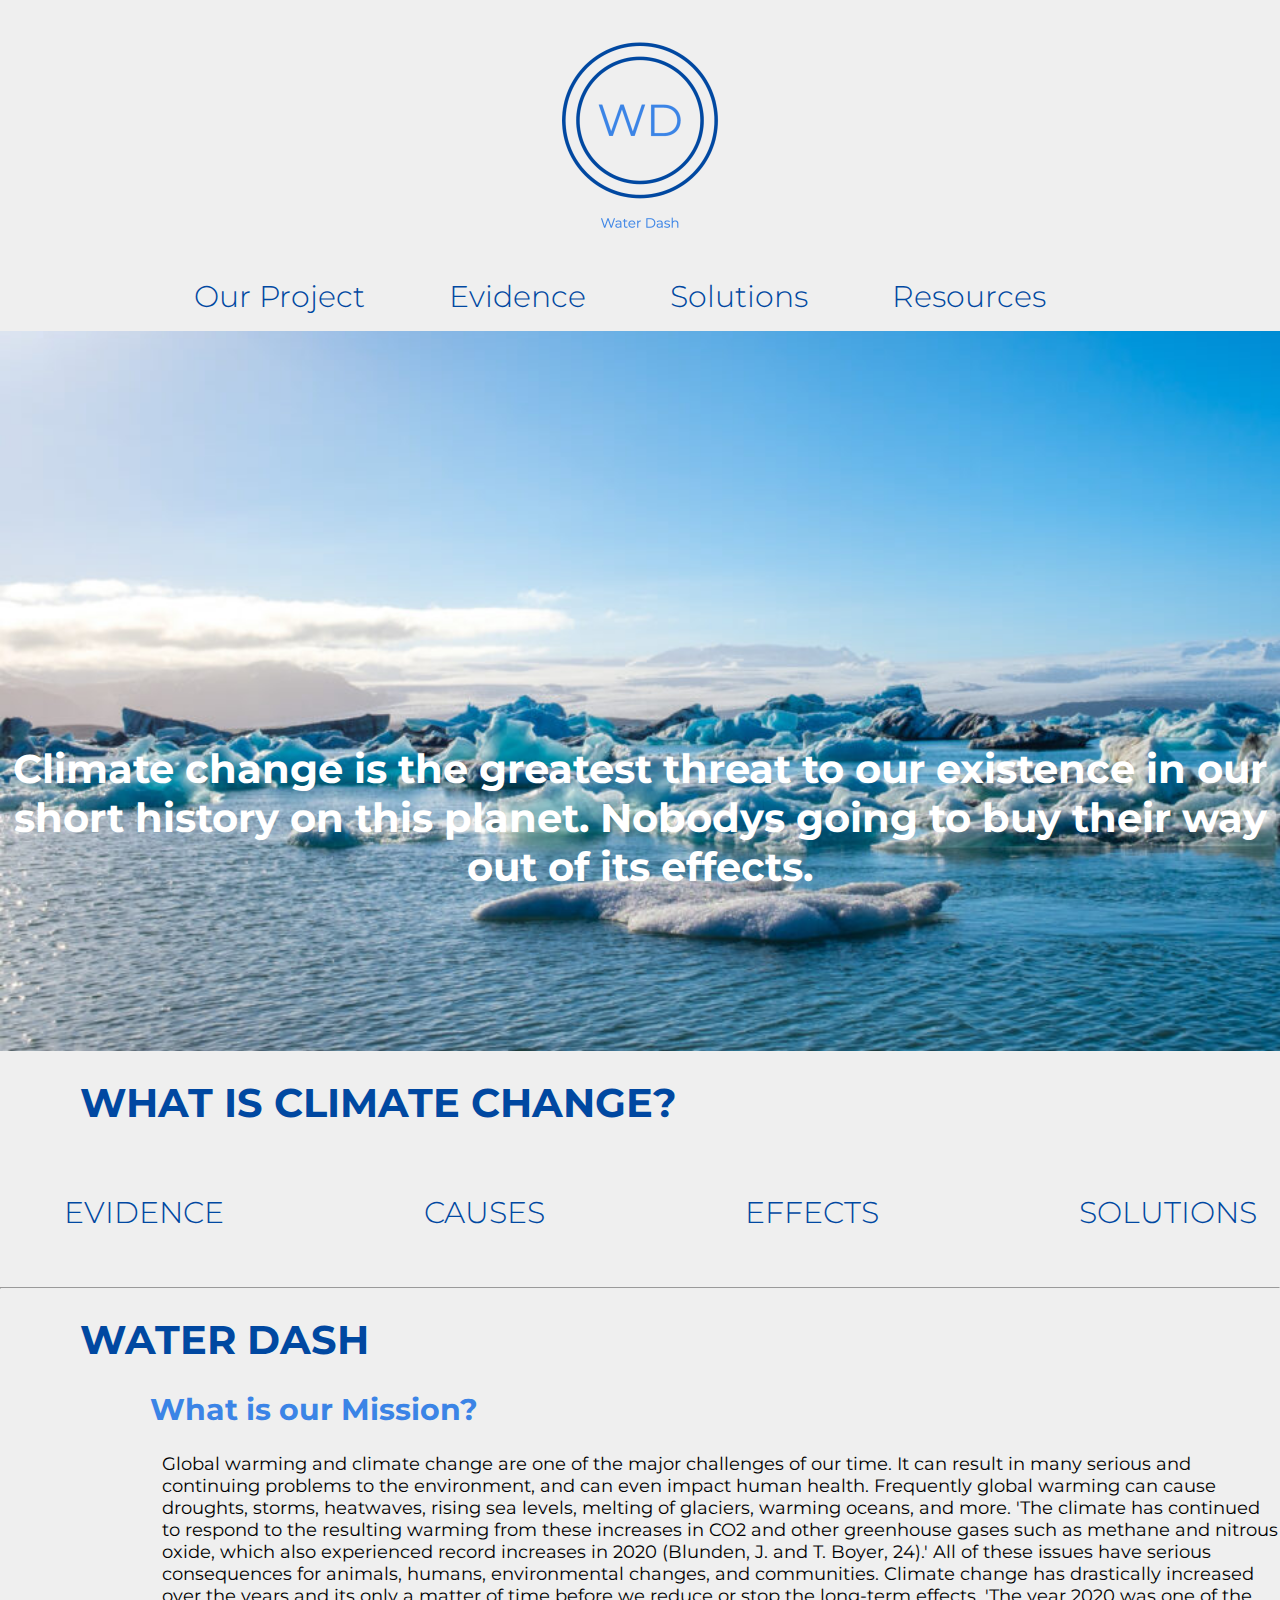
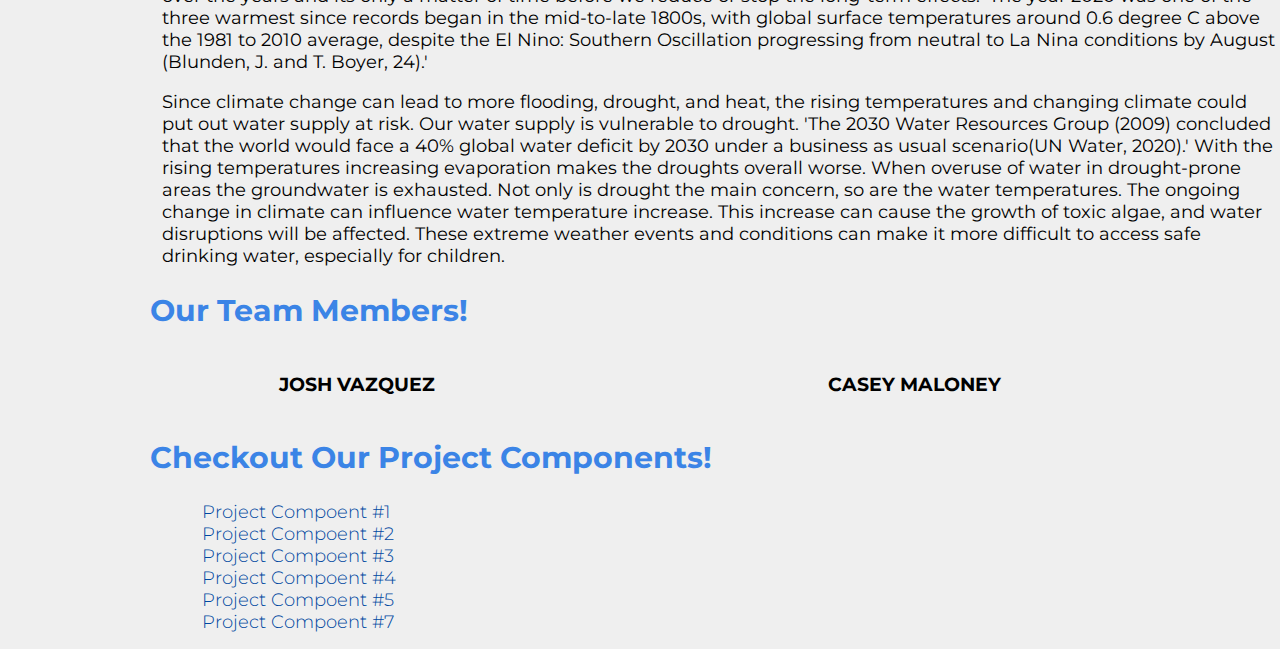
<file: index.html>
<!DOCTYPE html>


<html>



<head>

    <meta charset="UTF=8">
    <title> Water Dash</title>
    <!--remember after any attribute in html you must use an equal "=" sign
        <link rel="stylesheet" type "text/css" href="css/stylesheet.css">-->
    <link rel="stylesheet" type="text/css" href="css/stylesheet.css">
    <link rel="preconnect" href="https://fonts.googleapis.com">
    <link rel="preconnect" href="https://fonts.gstatic.com" crossorigin>
    <link
        href="https://fonts.googleapis.com/css2?family=Montserrat:ital,wght@0,300;0,400;0,700;1,400;1,600&display=swap"
        rel="stylesheet">



</head>

<body>

    <header>

        <a href="index.html"> <img class="headericon" src="./images/Water Dash.png"> </a>

    </header>

    <nav>
        <ul>

            <li> <a href="index.html">Our Project </a></li>
            <li> <a href="evi.html">Evidence </a></li>
            <li> <a href="solutions.html"> Solutions</a></li>
            <li> <a href="resources.html"> Resources</a></li>
        </ul>
    </nav>

    <!-- this will be a image slideshow  -->
    <section class="section1">

        <h1 class="heroh1">
            Climate change is the greatest threat to our existence in our short history on this planet. Nobodys going
            to buy their way out of its effects.
        </h1>


    </section>


    <section class="section2">
        <h1 class="sections">WHAT IS CLIMATE CHANGE?</h1>

        <ul class="climatechange">
            <li > <a href="evi.html"> EVIDENCE</a></li>
            <li > <a href="solutions.html"> CAUSES</a></li>
            <li > <a href="effects.html"> EFFECTS</a></li>
            <li > <a href="solutions.html"> SOLUTIONS</a></li>
        </ul>


    </section>

    <hr>

    <section class="section3">

        <h1 class="sections">WATER DASH</h1>

        <h2 class="h2section"> What is our Mission? </h2>


        <p>
            Global warming and climate change are one of the major challenges of our time. It can result in many serious
            and continuing problems to the environment, and can even impact human health. Frequently global warming can
            cause droughts, storms, heatwaves, rising sea levels, melting of glaciers, warming oceans, and more. 'The
            climate has continued to respond to the resulting warming from these increases in CO2 and other greenhouse
            gases such as methane and nitrous oxide, which also experienced record increases in 2020 (Blunden, J. and T.
            Boyer, 24).' All of these issues have serious consequences for animals, humans, environmental changes, and
            communities. Climate change has drastically increased over the years and its only a matter of time before
            we reduce or stop the long-term effects. 'The year 2020 was one of the three warmest since records began in
            the mid-to-late 1800s, with global surface temperatures around 0.6 degree C above the 1981 to 2010 average, despite
            the El Nino: Southern Oscillation progressing from neutral to La Nina conditions by August (Blunden, J. and
            T. Boyer, 24).'
        </p>

        <p>
            Since climate change can lead to more flooding, drought, and heat, the rising temperatures and changing
            climate could put out water supply at risk. Our water supply is vulnerable to drought. 'The 2030 Water
            Resources Group (2009) concluded that the world would face a 40% global water deficit by 2030 under a
            business as usual scenario(UN Water, 2020).' With the rising temperatures increasing evaporation makes the
            droughts overall worse. When overuse of water in drought-prone areas the groundwater is exhausted. Not only
            is drought the main concern, so are the water temperatures. The ongoing change in climate can influence
            water temperature increase. This increase can cause the growth of toxic algae, and water disruptions will be
            affected. These extreme weather events and conditions can make it more difficult to access safe drinking
            water, especially for children.
        </p>

        <h2 class="h2section">Our Team Members! </h2>

        <div class="profilenames">
            
            <h3 class="josh"> JOSH VAZQUEZ</h3>
            <h3 class="casey"> CASEY MALONEY</h3>
        </div>


        <h2 class="h2section">Checkout Our Project Components!</h2>

        <ul class="components">
            <li> <a target="_Blank" href="https://docs.google.com/document/d/1zsMigmSJxT7cBxHQ0BGtJb9edQT6KyAj0ciDDbffFN0/edit?usp=sharing" class="prjcomp"> Project Compoent #1 </a></li>
            <li> <a target="_Blank" href="https://docs.google.com/document/d/1ztHmPhgLxczXaHISvATBh3Q9c0_QZFHe0CJZXi6ptRY/edit?usp=sharing" class="prjcomp"> Project Compoent #2 </a></li>
            <li> <a target="_Blank" href="https://docs.google.com/document/d/1gu5Kgb2WAQHJrtyzI_gyJ7CTevfLyPc8Gy75HeB5CXA/edit?usp=sharing" class="prjcomp"> Project Compoent #3 </a></li>
            <li> <a target="_Blank" href="https://docs.google.com/document/d/1ZhjY6hpBBL6wVVGF6jtjOugZPQFx2me0WPf3UMAO4b0/edit?usp=sharing" class="prjcomp"> Project Compoent #4 </a></li>
            <li> <a target="_Blank" href="https://docs.google.com/document/d/1ZG2e3-ASsCWApSSYpFpx4h9tHF7KuF-KdCdt-KPLD6o/edit?usp=sharing" class="prjcomp"> Project Compoent #5 </a></li>
            <li> <a target="_Blank" href="https://docs.google.com/document/d/1cwDYHA_7QEHlfGDAqKaFOQZT5YPhbwaSO-9OxXJcf7A/edit?usp=sharing" class="prjcomp"> Project Compoent #7 </a></li>

        </ul>

    </section>  

    <!-- changing stufff -->


</body>



</html>
</file>
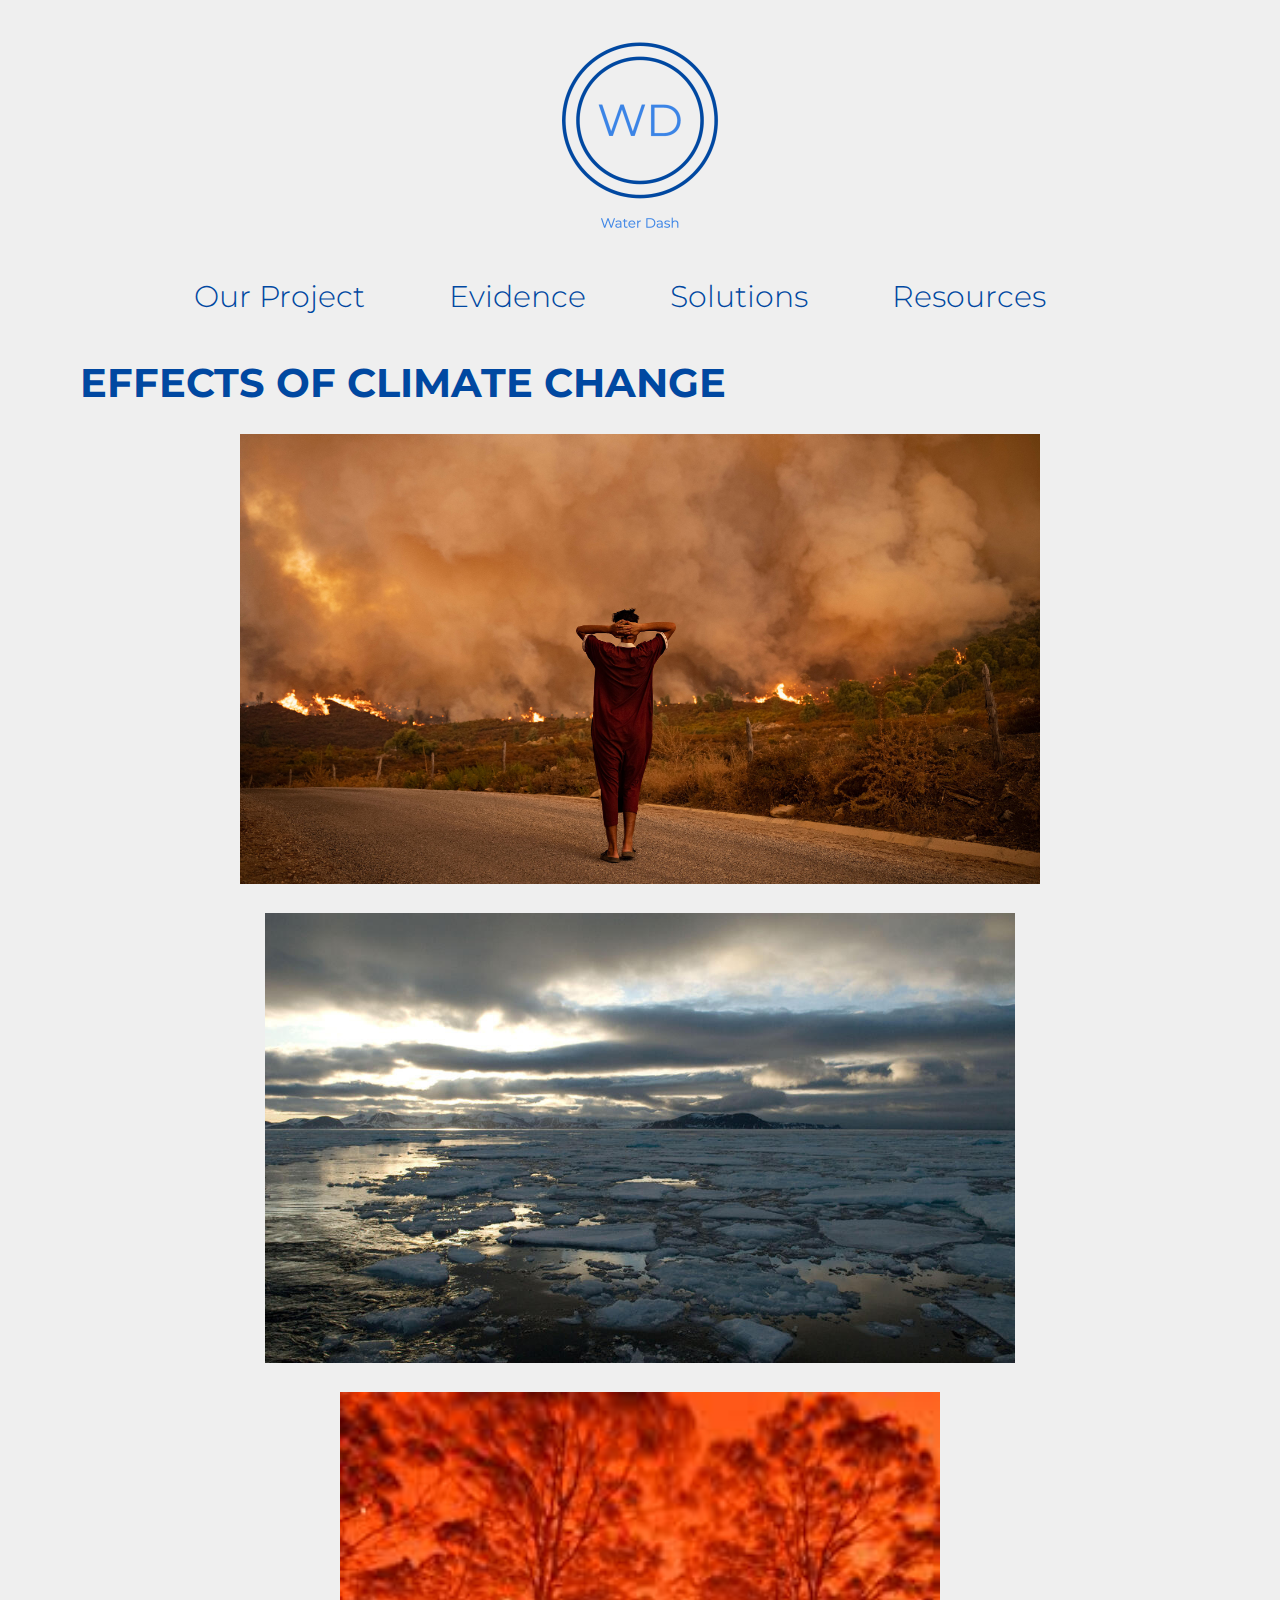
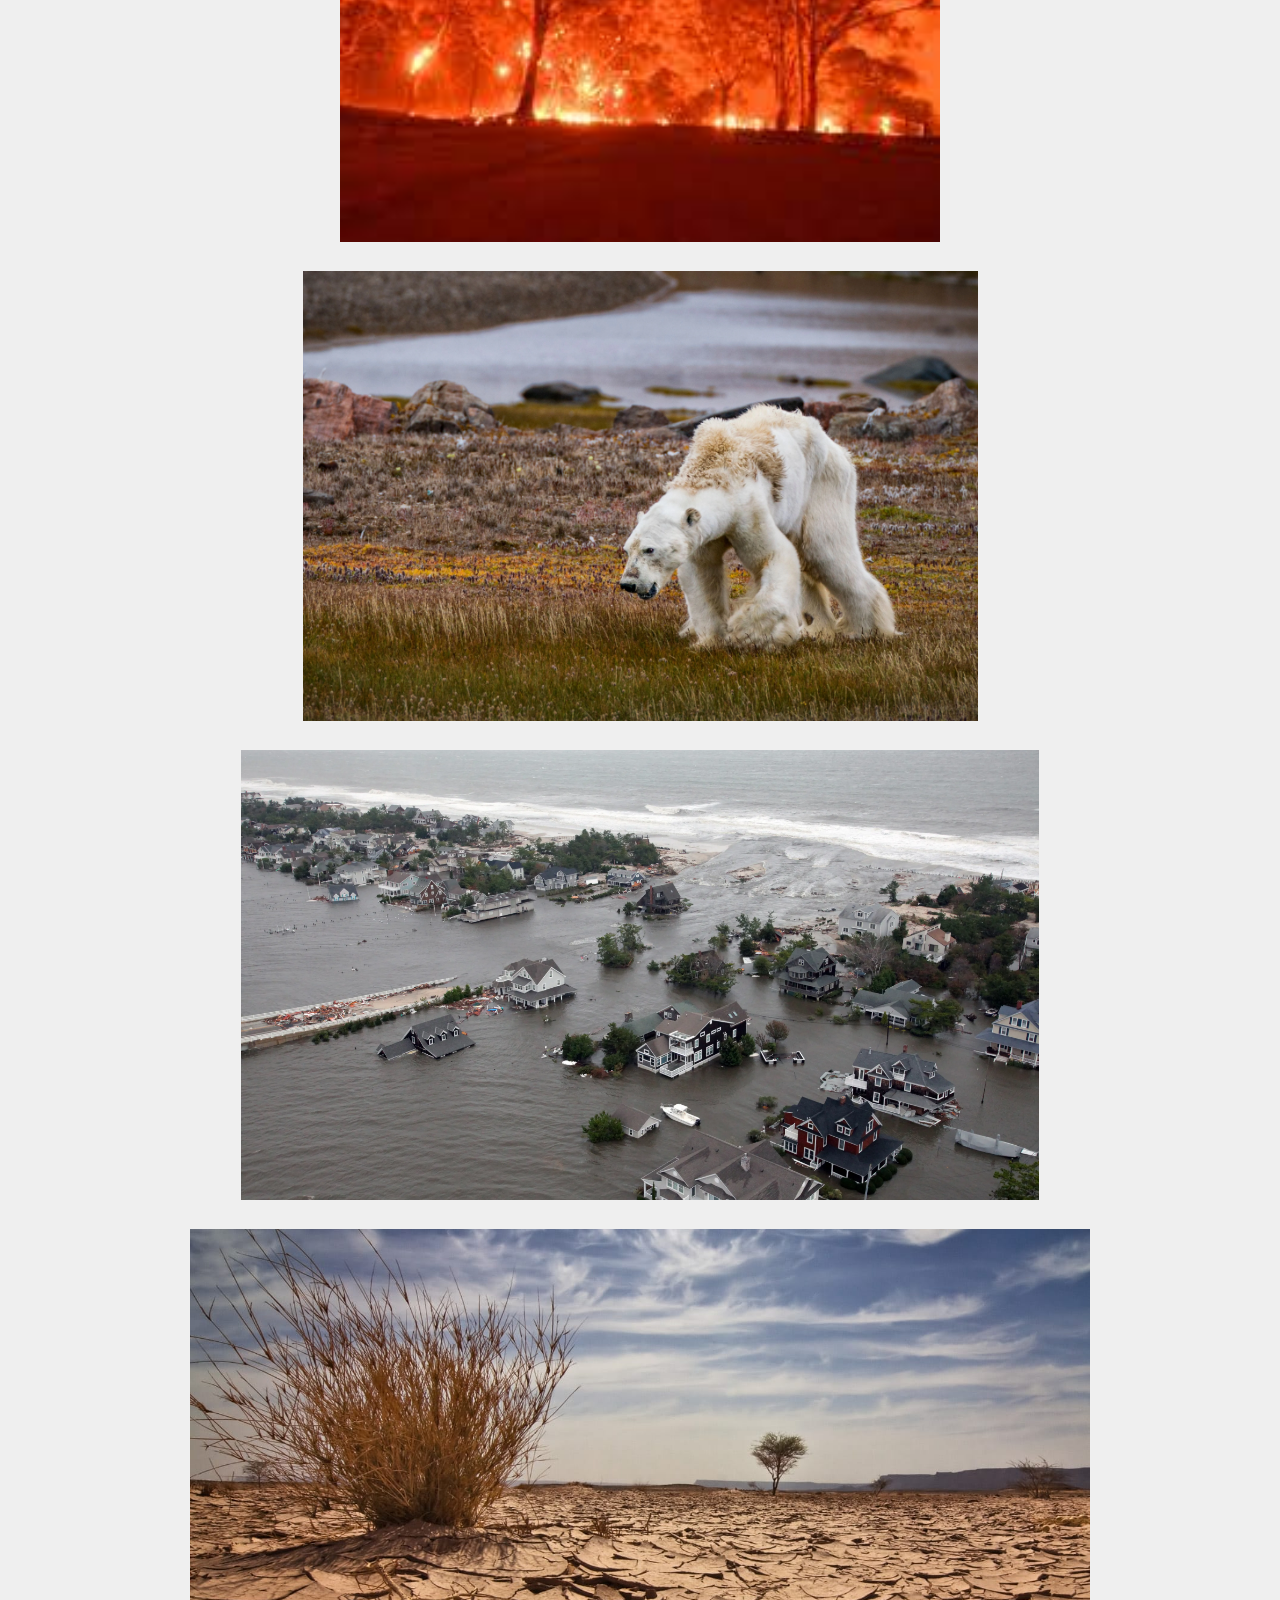
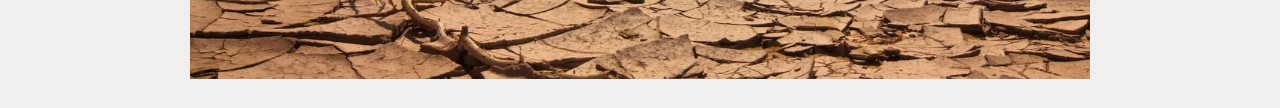
<file: effects.html>
<!DOCTYPE html>

<html>

    <head>

        <meta charset="UTF=8">
        <title> Water Dash</title>
        <!--remember after any attribute in html you must use an equal "=" sign
            <link rel="stylesheet" type "text/css" href="css/stylesheet.css">-->
        <link rel="stylesheet" type="text/css" href="css/stylesheet.css">
        <link rel="preconnect" href="https://fonts.googleapis.com">
        <link rel="preconnect" href="https://fonts.gstatic.com" crossorigin>
        <link
            href="https://fonts.googleapis.com/css2?family=Montserrat:ital,wght@0,300;0,400;0,700;1,400;1,600&display=swap"
            rel="stylesheet">
    
    

    </head> 


    <body>

        <header>

            <a href="index.html"> <img class="headericon" src="./images/Water Dash.png"> </a>
    
        </header>
    
        <nav>
            <ul>
    
                <li> <a href="index.html">Our Project </a></li>
                <li> <a href="evi.html">Evidence </a></li>
                <li> <a href="solutions.html"> Solutions</a></li>
                <li> <a href="resources.html"> Resources</a></li>
            </ul>
        </nav>


        <h1 class="sections">EFFECTS OF CLIMATE CHANGE </h1>

        <div class="res2">
           
            <img class="eviimg" src="./images/cause1.jpeg"> 
        </div> 

        <div class="res2">
           

            <img class="eviimg" src="./images/cause2.jpeg"> 
        </div> 

        <div class="res2">
         
            <img class="eviimg" src="./images/cause3.jpeg"> 
        </div> 


        <div class="res2">
           

            <img class="eviimg" src="./images/cause4.webp"> 
        </div> 


        <div class="res2">
           

            <img class="eviimg" src="./images/cause5.webp"> 
        </div> 


        <div class="res2">
           

            <img class="eviimg" src="./images/cause6.jpeg"> 
        </div> 



        

    </body> 



</html>
</file>
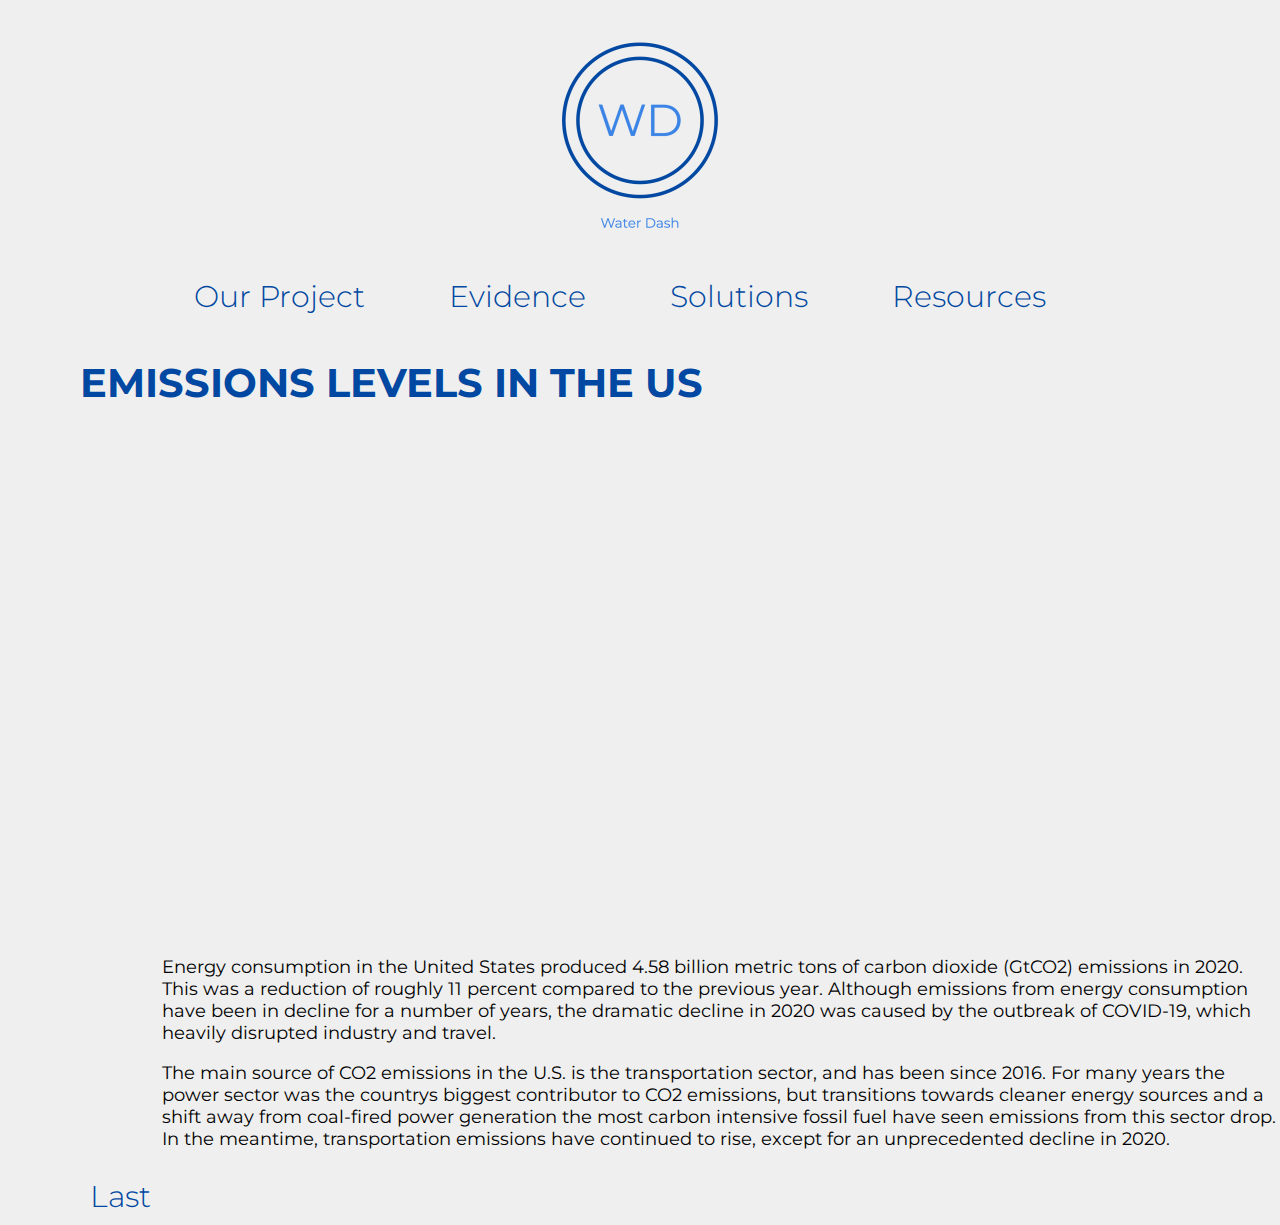
<file: emissions.html>
<!DOCTYPE html>

<html> 
    <head> 
        <meta charset="UTF=8">
        <title> Water Dash</title>
        <!--remember after any attribute in html you must use an equal "=" sign
            <link rel="stylesheet" type "text/css" href="css/stylesheet.css">-->
        <link rel="stylesheet" type="text/css" href="css/stylesheet.css">
        <link rel="preconnect" href="https://fonts.googleapis.com">
        <link rel="preconnect" href="https://fonts.gstatic.com" crossorigin>
        <link
            href="https://fonts.googleapis.com/css2?family=Montserrat:ital,wght@0,300;0,400;0,700;1,400;1,600&display=swap"
            rel="stylesheet">
    

        <style>
            .bar {
                fill: steelblue;
            }
        </style>
        <script src="https://d3js.org/d3.v4.min.js"></script>

       

    </head>

    <body>

        <header>

            <a href="index.html"> <img class="headericon" src="./images/Water Dash.png"> </a>
    
        </header>
    
        <nav>
            <ul>
    
                <li> <a href="index.html">Our Project </a></li>
                <li> <a href="evi.html">Evidence </a></li>
                <li> <a href="solutions.html"> Solutions</a></li>
                <li> <a href="resources.html"> Resources</a></li>
            </ul>
        </nav>


         <!-- MAP 1  -->
         <section class="map1"> 
        


            <h1 class="sections"> EMISSIONS LEVELS IN THE US </h1>

            <!-- need to create an svg element  -->
             <!-- create an SVG canvas for us to modify -->

               <!-- need to create an svg element  -->

               <div class="ma"> 
                <svg id="map4" width="2000" height="500"></svg>
                <script src="./map4.js"></script>
               </div>
        
          
            

            <p> 
                Energy consumption in the United States produced 4.58 billion metric tons of carbon dioxide (GtCO2) emissions in 2020. This was a reduction of roughly 11 percent compared to the previous year. Although emissions from energy consumption have been in decline for a number of years, the dramatic decline in 2020 was caused by the outbreak of COVID-19, which heavily disrupted industry and travel.        
                </p>

            <p> 
                The main source of CO2 emissions in the U.S. is the transportation sector, and has been since 2016. For many years the power sector was the countrys biggest contributor to CO2 emissions, but transitions towards cleaner energy sources and a shift away from coal-fired power generation  the most carbon intensive fossil fuel  have seen emissions from this sector drop. In the meantime, transportation emissions have continued to rise, except for an unprecedented decline in 2020.
            </p>
            

            

        </section>



        <div class="but"> 
            <div class="prev"> 
                <a  href="./temp.html" >Last</a> 

            </div>

            <div class="next">
                <a  href="./waterusage.html" >Next </a> 

            </div> 
        </div>
        


    </body> 
</html>
</file>
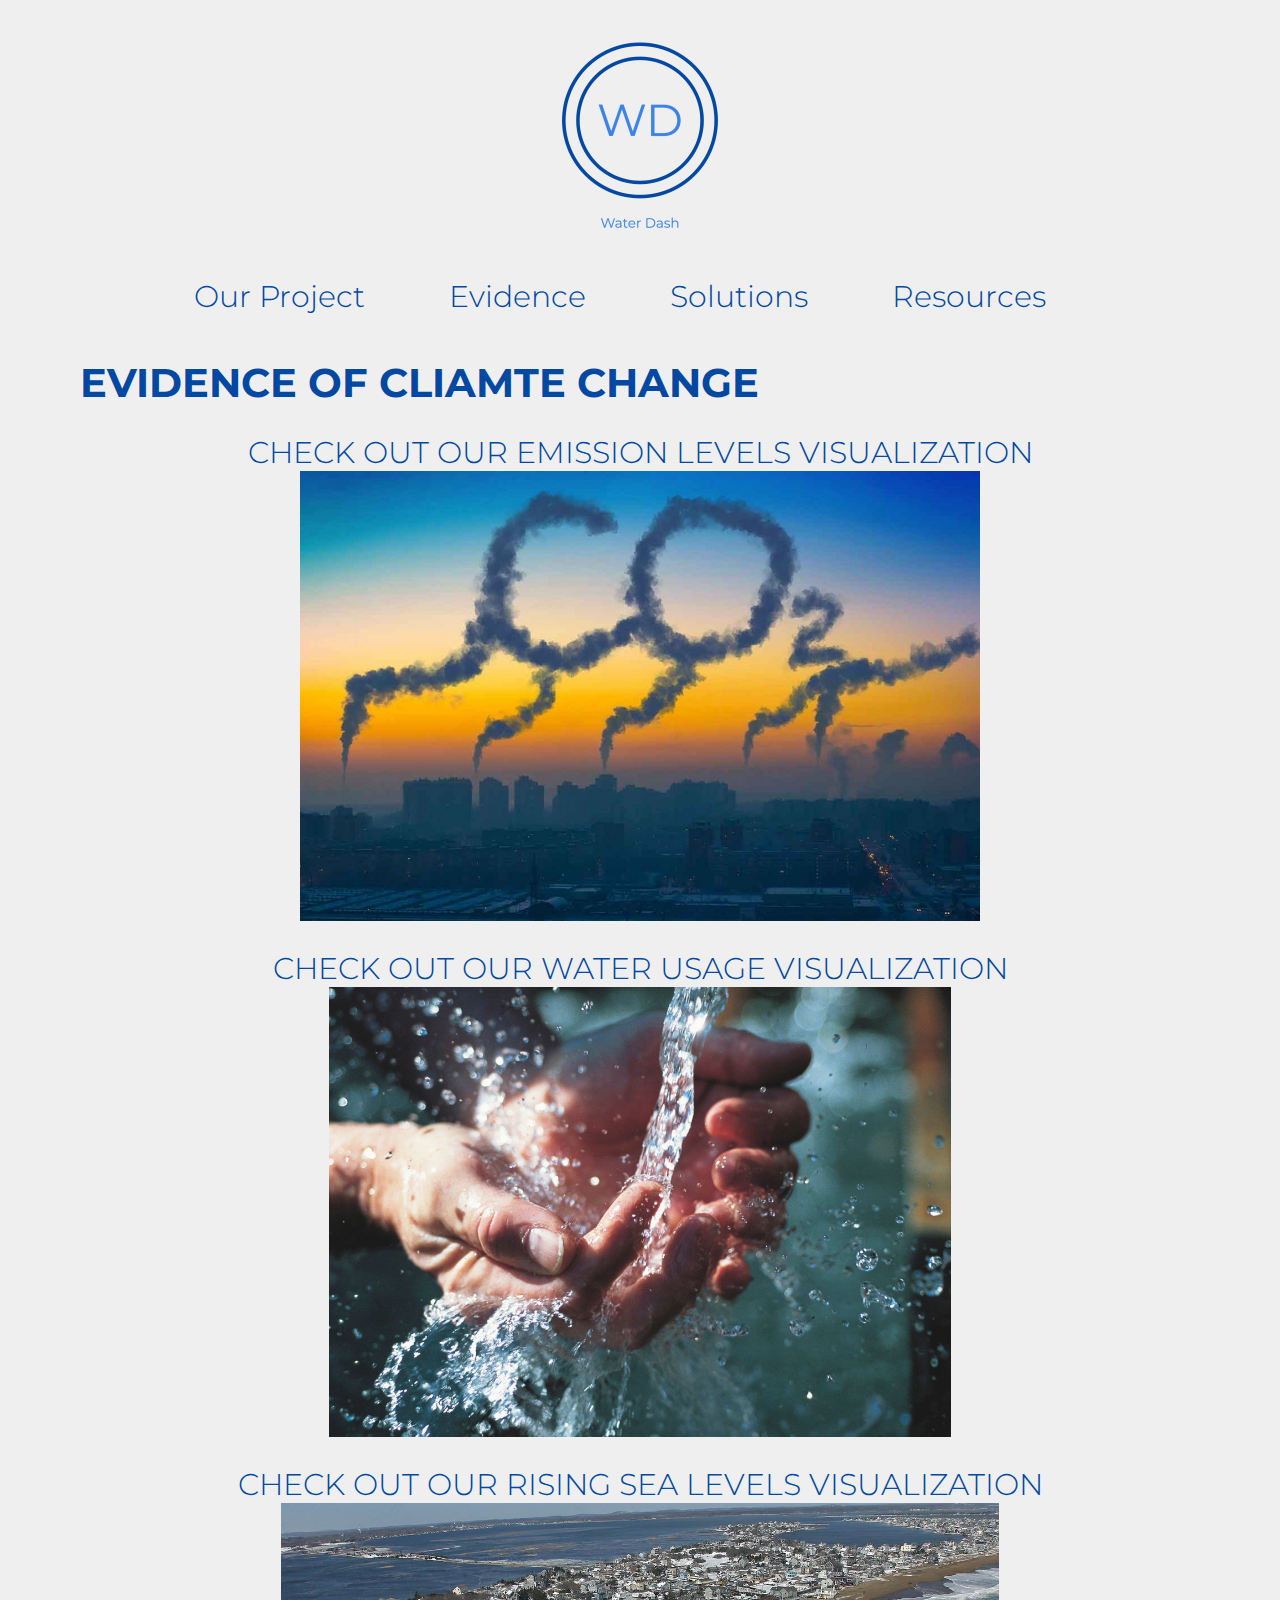
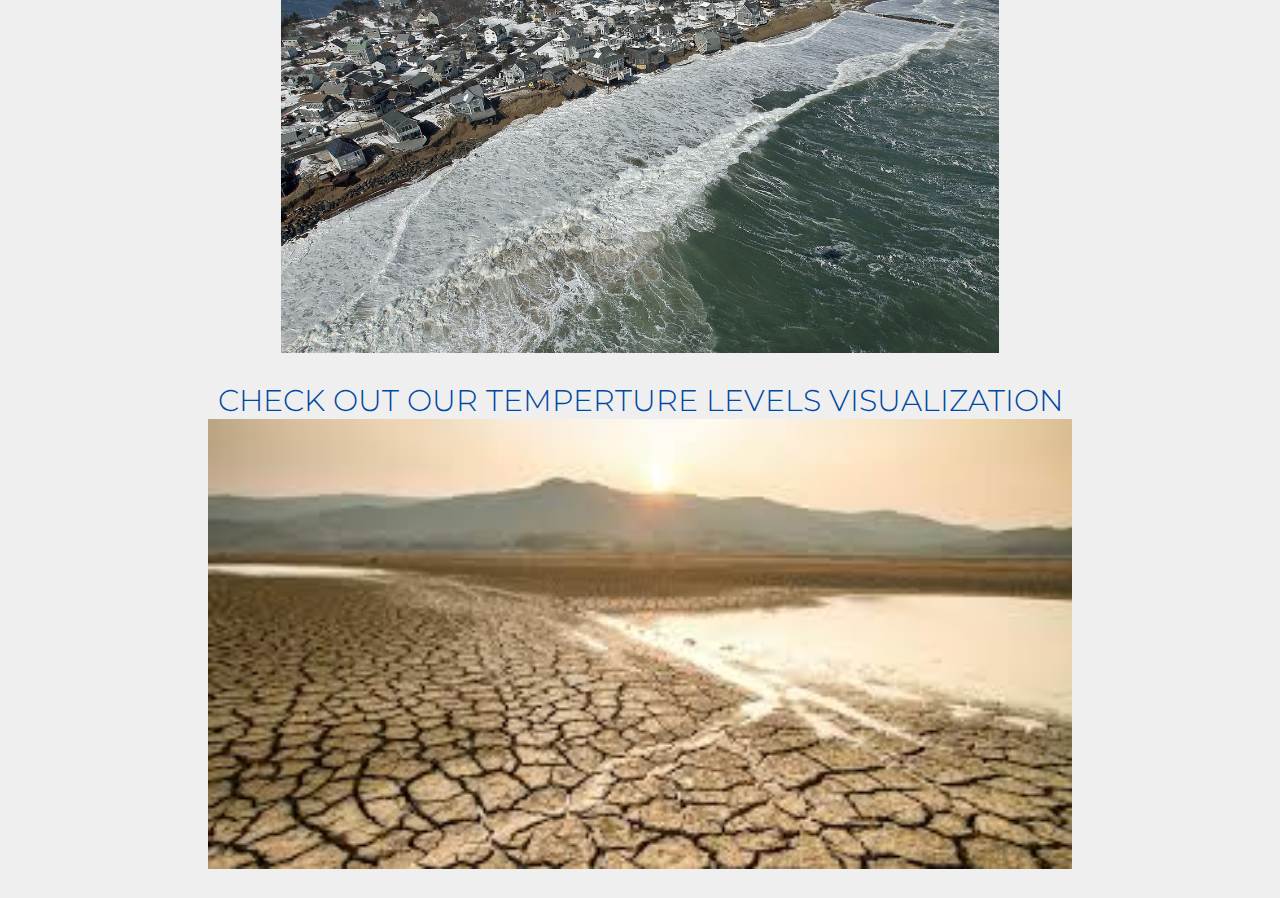
<file: evi.html>
<!DOCTYPE html>

<html>

    <head>

        <meta charset="UTF=8">
        <title> Water Dash</title>
        <!--remember after any attribute in html you must use an equal "=" sign
            <link rel="stylesheet" type "text/css" href="css/stylesheet.css">-->
        <link rel="stylesheet" type="text/css" href="css/stylesheet.css">
        <link rel="preconnect" href="https://fonts.googleapis.com">
        <link rel="preconnect" href="https://fonts.gstatic.com" crossorigin>
        <link
            href="https://fonts.googleapis.com/css2?family=Montserrat:ital,wght@0,300;0,400;0,700;1,400;1,600&display=swap"
            rel="stylesheet">
    
    

    </head> 


    <body>

        <header>

            <a href="index.html"> <img class="headericon" src="./images/Water Dash.png"> </a>
    
        </header>
    
        <nav>
            <ul>
    
                <li> <a href="index.html">Our Project </a></li>
                <li> <a href="evi.html">Evidence </a></li>
                <li> <a href="solutions.html"> Solutions</a></li>
                <li> <a href="resources.html"> Resources</a></li>
            </ul>
        </nav>


        <h1 class="sections">EVIDENCE OF CLIAMTE CHANGE </h1>

        <div class="res2">
            <div> 
                <a href="emissions.html"> CHECK OUT OUR EMISSION LEVELS VISUALIZATION</a> 
            </div>

            <img class="eviimg" src="./images/c02.jpeg"> 
        </div> 

        <div class="res2">
            <div> 
                <a href="waterusage.html"> CHECK OUT OUR WATER USAGE VISUALIZATION</a>             </div>

            <img class="eviimg" src="./images/use.jpeg"> 
        </div> 

        <div class="res2">
            <div> 
                <a href="risingsea.html"> CHECK OUT OUR RISING SEA LEVELS VISUALIZATION</a> 
            </div>

            <img class="eviimg" src="./images/rise.jpeg"> 
        </div> 


        <div class="res2">
            <div> 
                <a href="temp.html"> CHECK OUT OUR TEMPERTURE LEVELS VISUALIZATION</a> 
            </div>

            <img class="eviimg" src="./images/temp.jpeg"> 
        </div> 

        

    </body> 



</html>
</file>
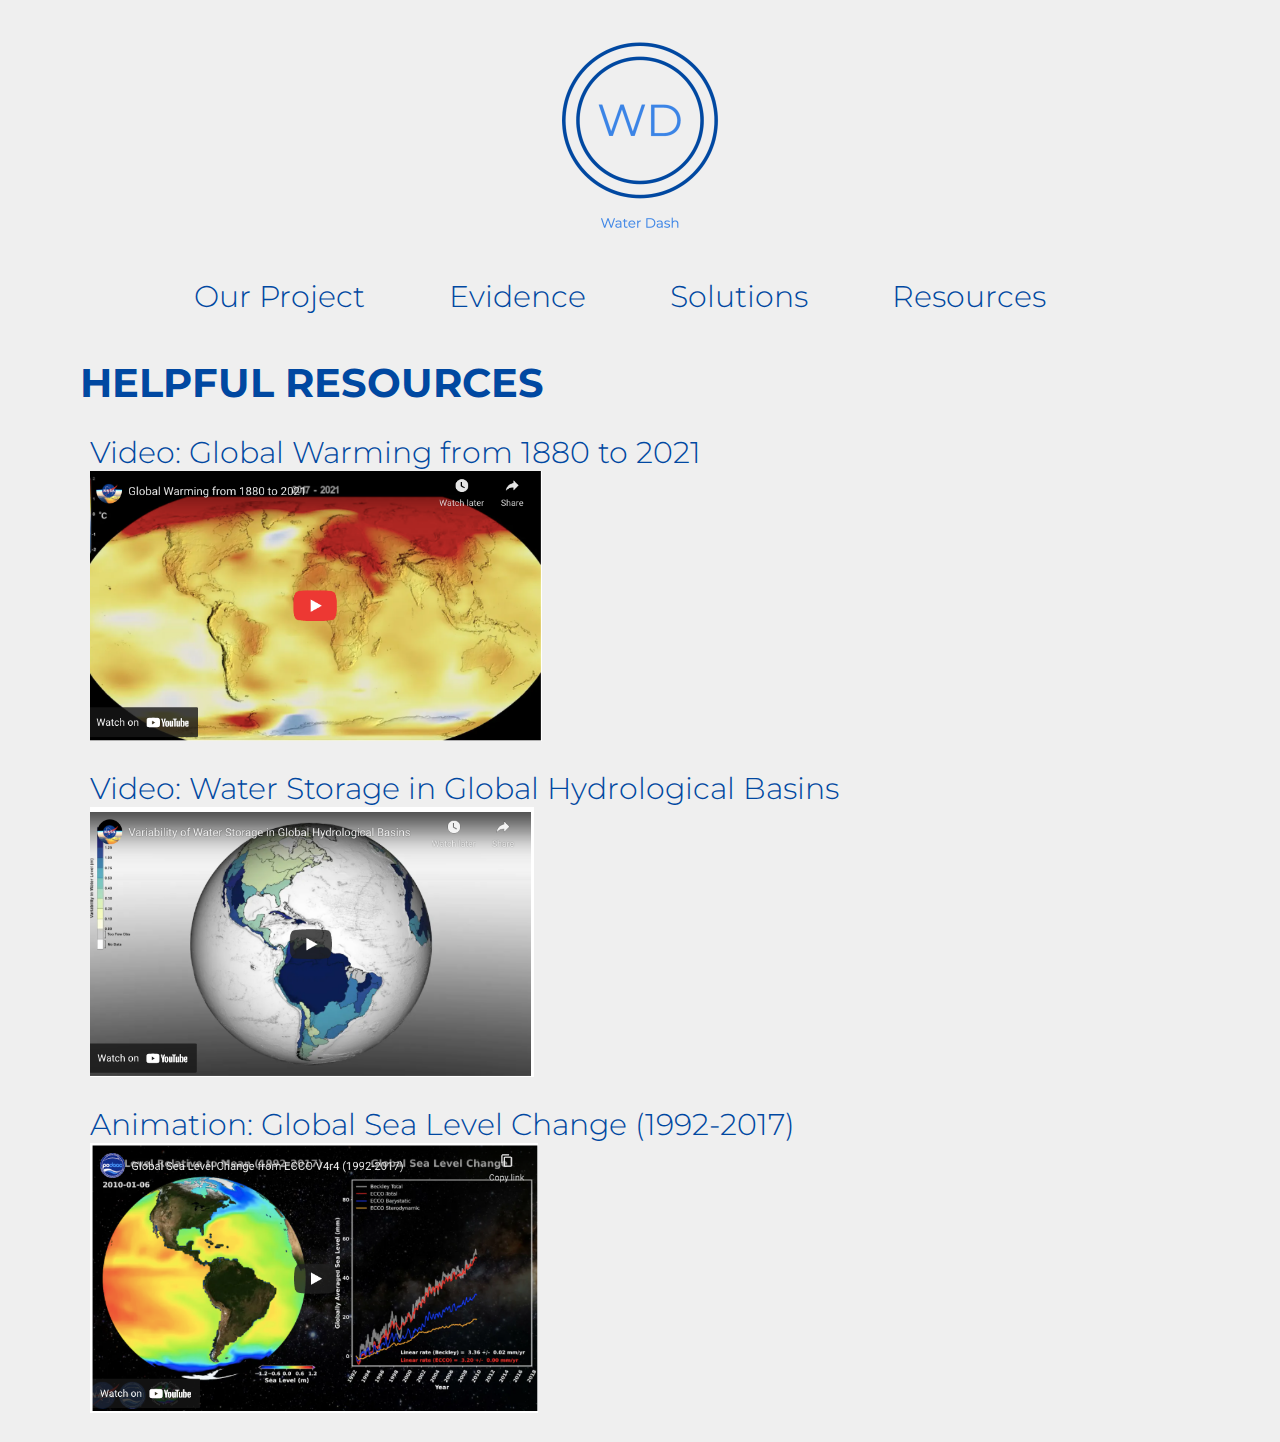
<file: resources.html>
<!DOCTYPE html>

<html>
    <head>

        <meta charset="UTF=8">
    <title> Water Dash</title>
    <!--remember after any attribute in html you must use an equal "=" sign
        <link rel="stylesheet" type "text/css" href="css/stylesheet.css">-->
    <link rel="stylesheet" type="text/css" href="css/stylesheet.css">
    <link rel="preconnect" href="https://fonts.googleapis.com">
    <link rel="preconnect" href="https://fonts.gstatic.com" crossorigin>
    <link
        href="https://fonts.googleapis.com/css2?family=Montserrat:ital,wght@0,300;0,400;0,700;1,400;1,600&display=swap"
        rel="stylesheet">


    </head> 
    <body>

        <header>

            <a href="index.html"> <img class="headericon" src="./images/Water Dash.png"> </a>
    
        </header>
    
        <nav>
            <ul>
    
                <li> <a href="index.html">Our Project </a></li>
                <li> <a href="evi.html">Evidence </a></li>
                <li> <a href="solutions.html"> Solutions</a></li>
                <li> <a href="resources.html"> Resources</a></li>
            </ul>
        </nav>


        <section  > 
            <h1 class="sections">HELPFUL RESOURCES</h1>

            <div class="res"> 

                <div>
                    <a  target="_Blank" href="https://climate.nasa.gov/climate_resources/139/video-global-warming-from-1880-to-2021/ "> Video: Global Warming from 1880 to 2021</a>
    
                    
                </div> 
    
                <div> <img class="resourcesimg" src="./images/video.png" > </div>

            </div>


        <div class="res">
            <div>
                <a target="_Blank" href="https://climate.nasa.gov/climate_resources/259/video-water-storage-in-global-hydrological-basins/"> Video: Water Storage in Global Hydrological Basins</a>

                
            </div> 

            <div> <img class="resourcesimg" src="./images/stoarge.png" > </div>

        </div>



        <div class="res">
            <div>
                <a target="_Blank" href="https://climate.nasa.gov/climate_resources/294/animation-global-sea-level-change-1992-2017/">Animation: Global Sea Level Change (1992-2017)</a>

                
            </div> 

            <div> <img class="resourcesimg" src="./images/levl.png" > </div>

        </div>




         

        </section>

    </body> 


</html>
</file>
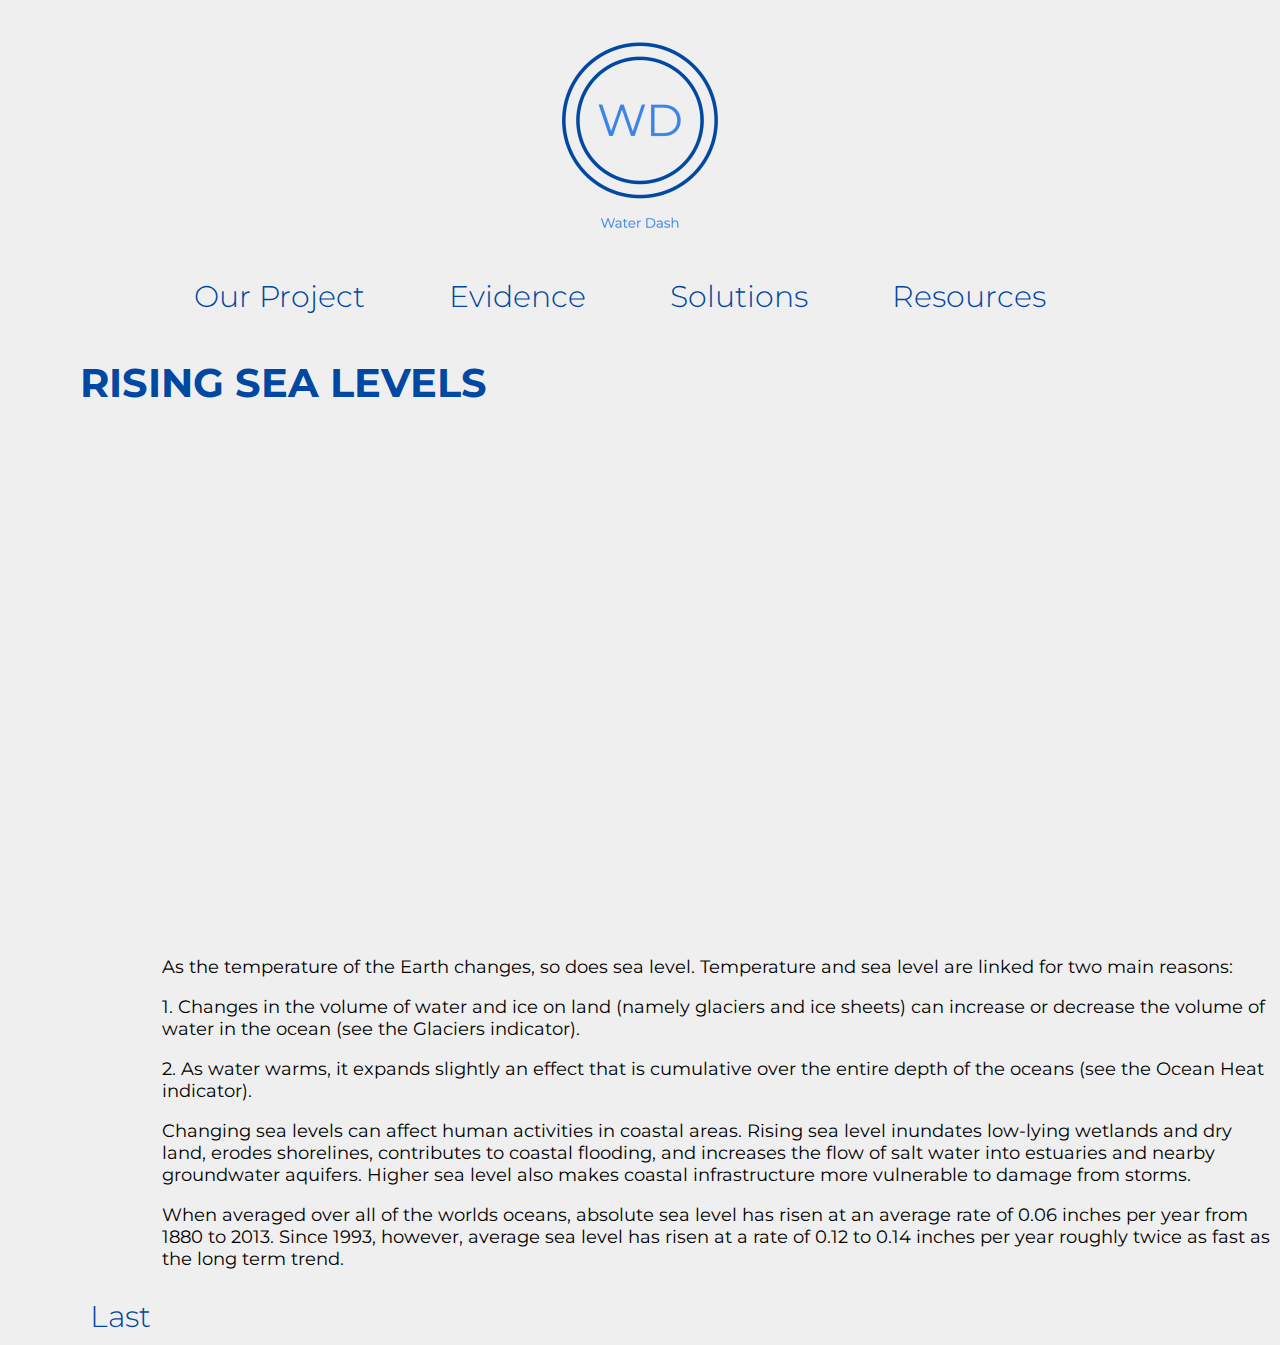
<file: risingsea.html>
<!DOCTYPE html>
<html>

<head>
    
    <meta charset="UTF=8">
    <title> Water Dash</title>
    <!--remember after any attribute in html you must use an equal "=" sign
          <link rel="stylesheet" type "text/css" href="css/stylesheet.css">-->
    <link rel="stylesheet" type="text/css" href="css/stylesheet.css">
    <link rel="preconnect" href="https://fonts.googleapis.com">
    <link rel="preconnect" href="https://fonts.gstatic.com" crossorigin>
    <link href="https://fonts.googleapis.com/css2?family=Montserrat:ital,wght@0,300;0,400;0,700;1,400;1,600&display=swap"
      rel="stylesheet">
    <script src="https://d3js.org/d3.v3.min.js" charset="utf-8"></script>
    <style>
        
        
        .bar {
            fill: #5f89ad;
        }
        
        .axis {
            font-size: 13px;
        }
        
        .axis path,
        .axis line {
            fill: none;
            display: none;
        }
        
        .label {
            font-size: 13px;
        }
    </style>

</head>

<body>


  <header>

    <a href="index.html"> <img class="headericon" src="./images/Water Dash.png"> </a>
  
  </header>
  
  <nav>
    <ul>
  
      <li> <a href="index.html">Our Project </a></li>
      <li> <a href="evi.html">Evidence </a></li>
      <li> <a href="solutions.html"> Solutions</a></li>
      <li> <a href="resources.html"> Resources</a></li>
    </ul>
  </nav>

  <section> 
    <h1 class="sections">RISING SEA LEVELS</h1>

    <!-- need to create an svg element  -->
    <div> 
       
    <svg id="map5" width="2000" height="500"></svg>
    <script src="./map5.js"></script>
      
        
    </div>
    
  
    

    <p> 
        As the temperature of the Earth changes, so does sea level. Temperature and sea level are linked for two main reasons:

    
        <p>  1.  Changes in the volume of water and ice on land (namely glaciers and ice sheets) can increase or decrease the volume of water in the ocean (see the Glaciers indicator).
        </p> 
        <p> 2. As water warms, it expands slightly an effect that is cumulative over the entire depth of the oceans (see the Ocean Heat indicator).    </p>
    </p>

    <p>Changing sea levels can affect human activities in coastal areas. Rising sea level inundates low-lying wetlands and dry land, erodes shorelines, contributes to coastal flooding, and increases the flow of salt water into estuaries and nearby groundwater aquifers. Higher sea level also makes coastal infrastructure more vulnerable to damage from storms.</p> 

    <p> When averaged over all of the worlds oceans, absolute sea level has risen at an average rate of 0.06 inches per year from 1880 to 2013. Since 1993, however, average sea level has risen at a rate of 0.12 to 0.14 inches per year roughly twice as fast as the long term trend.</p>
</section>


<div class="but"> 
  <div class="prev"> 
      <a  href="./waterusage.html" >Last</a> 

  </div>

  <div class="next">
      <a  href="./temp.html" >Next </a> 

  </div> 
</div>
  

</body>

</html>
</file>
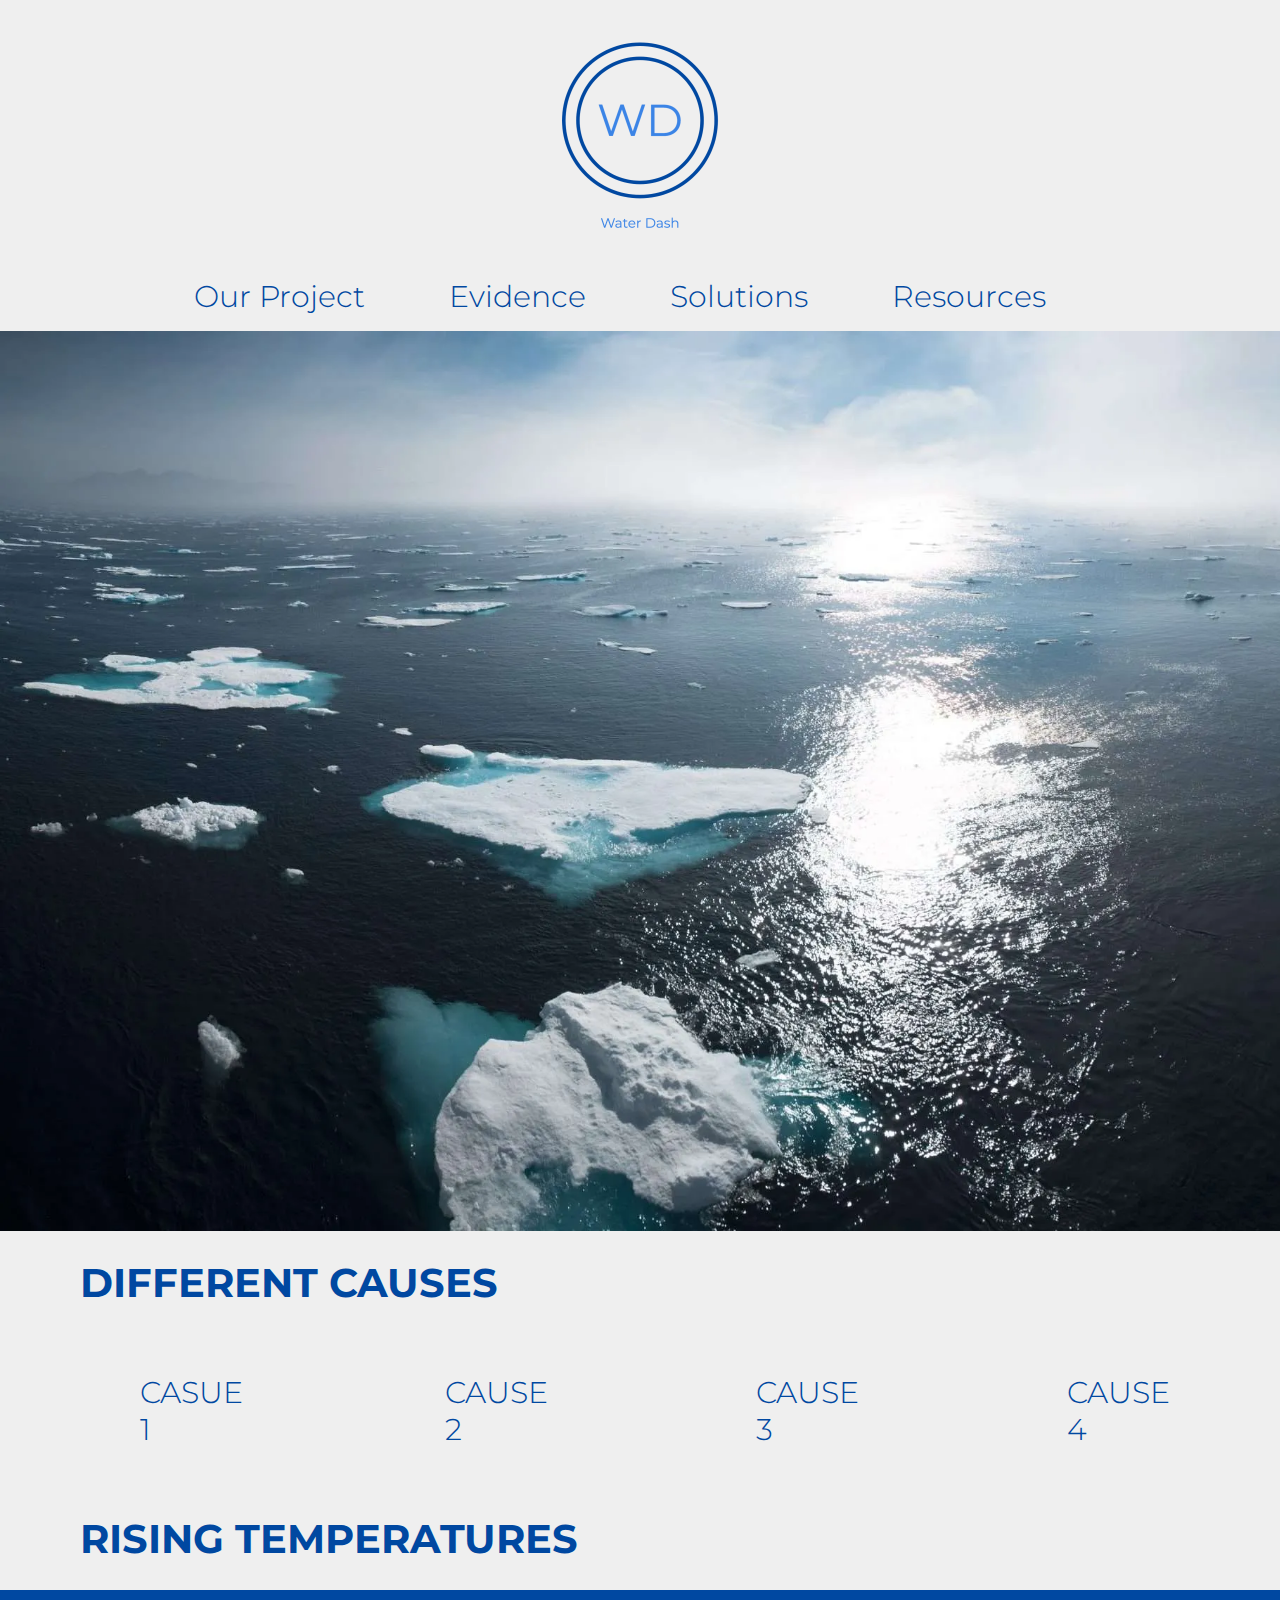
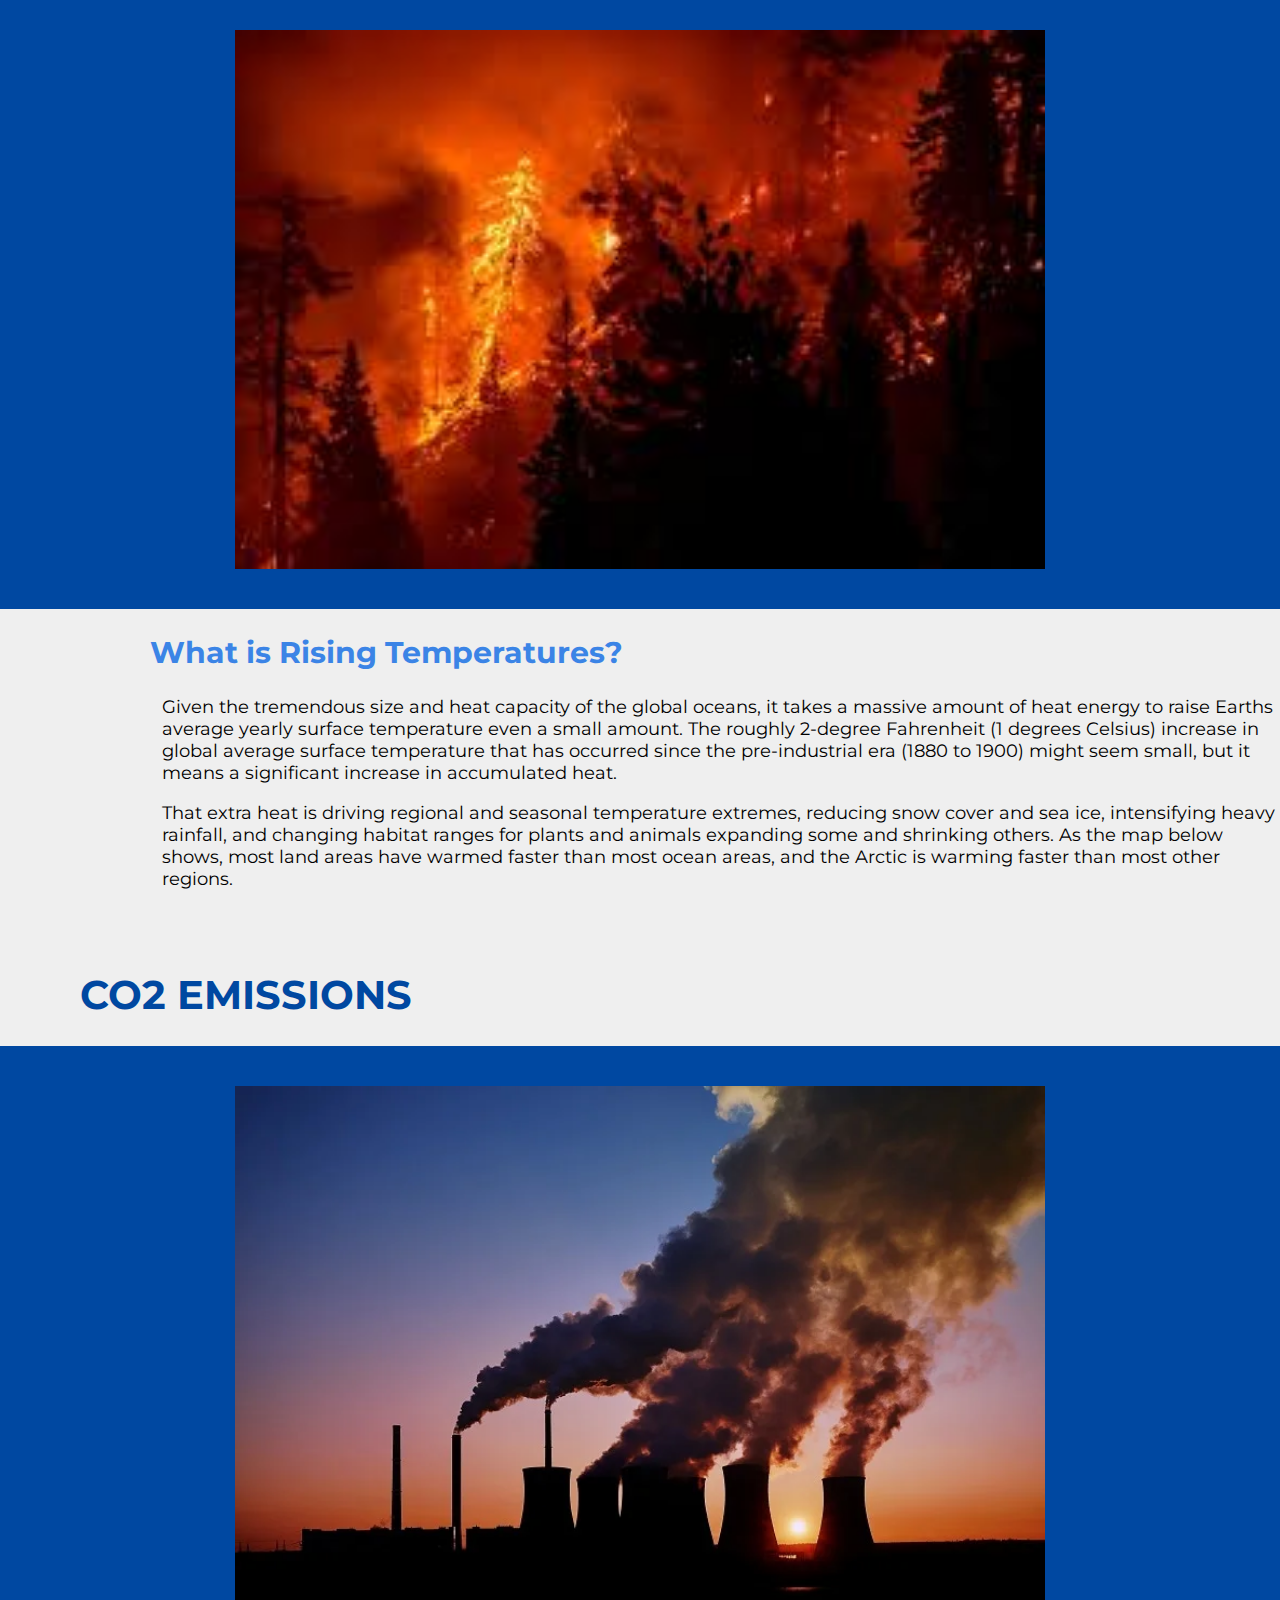
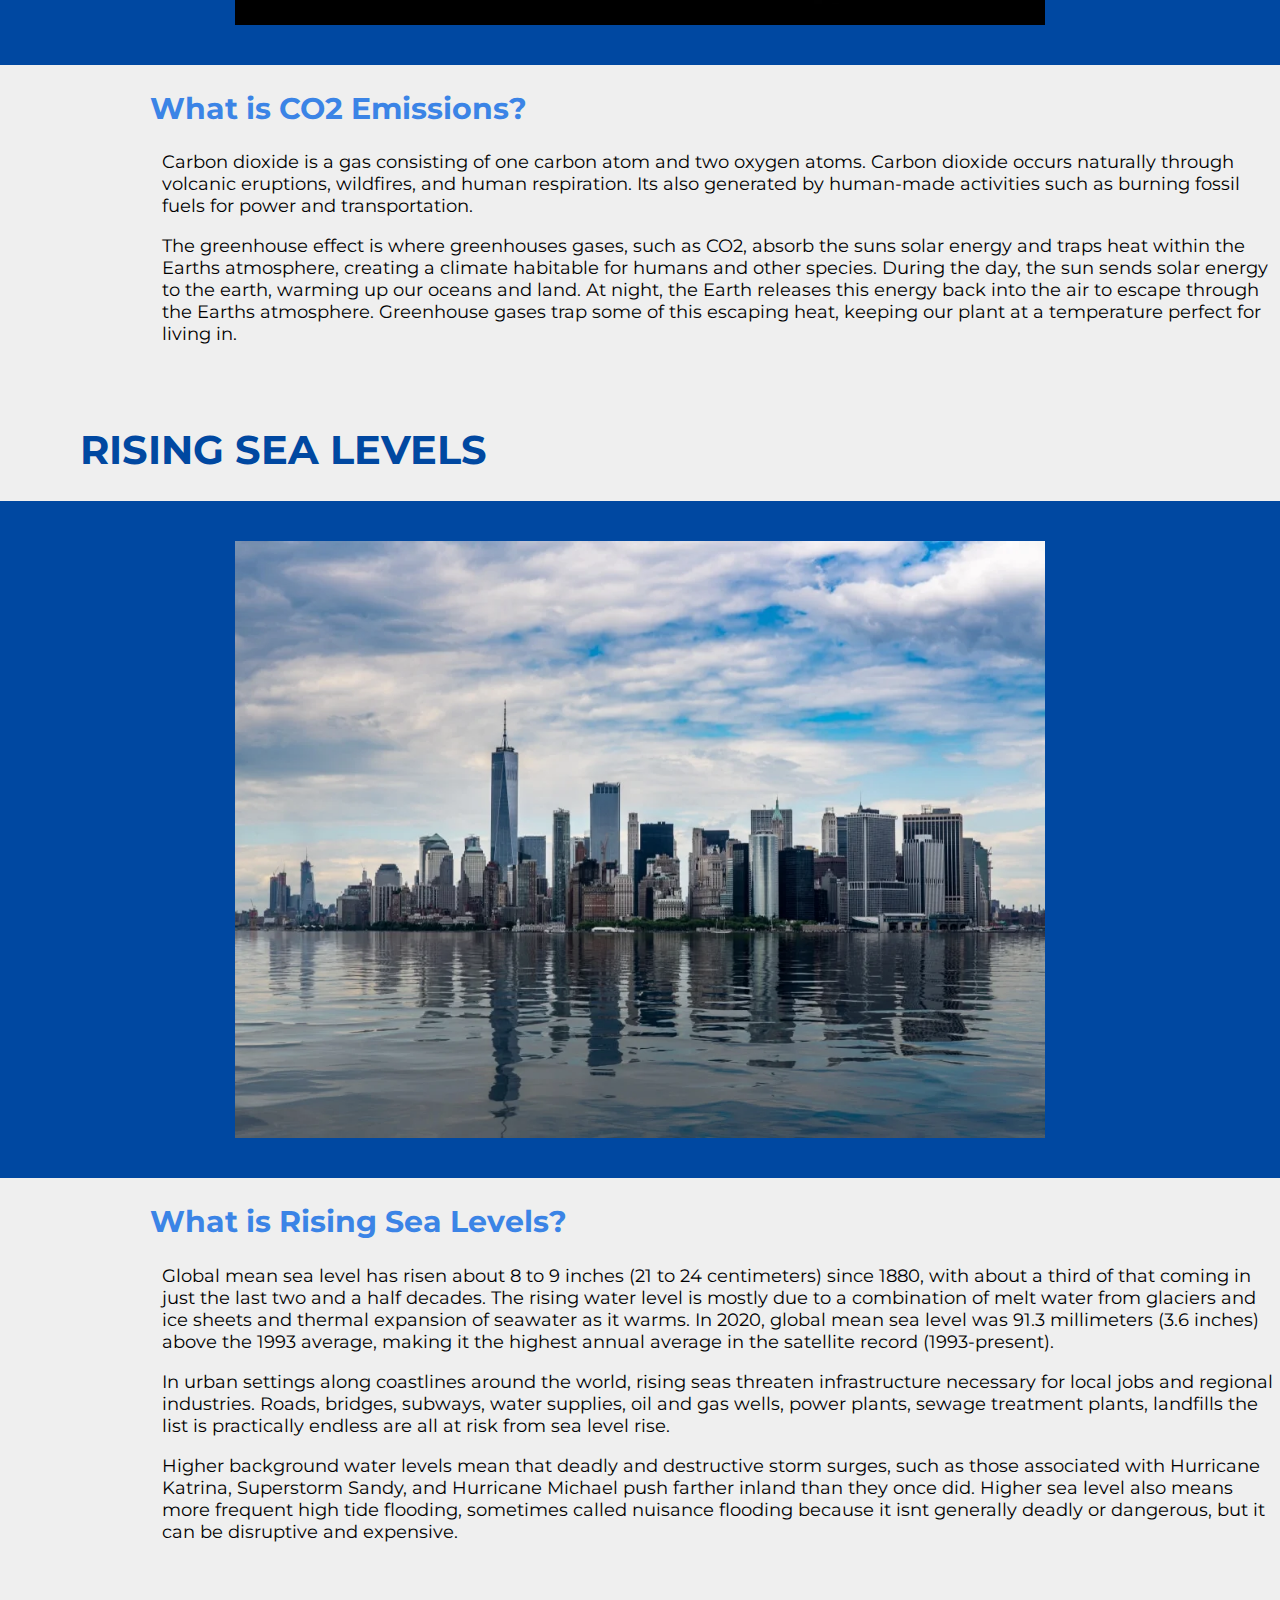
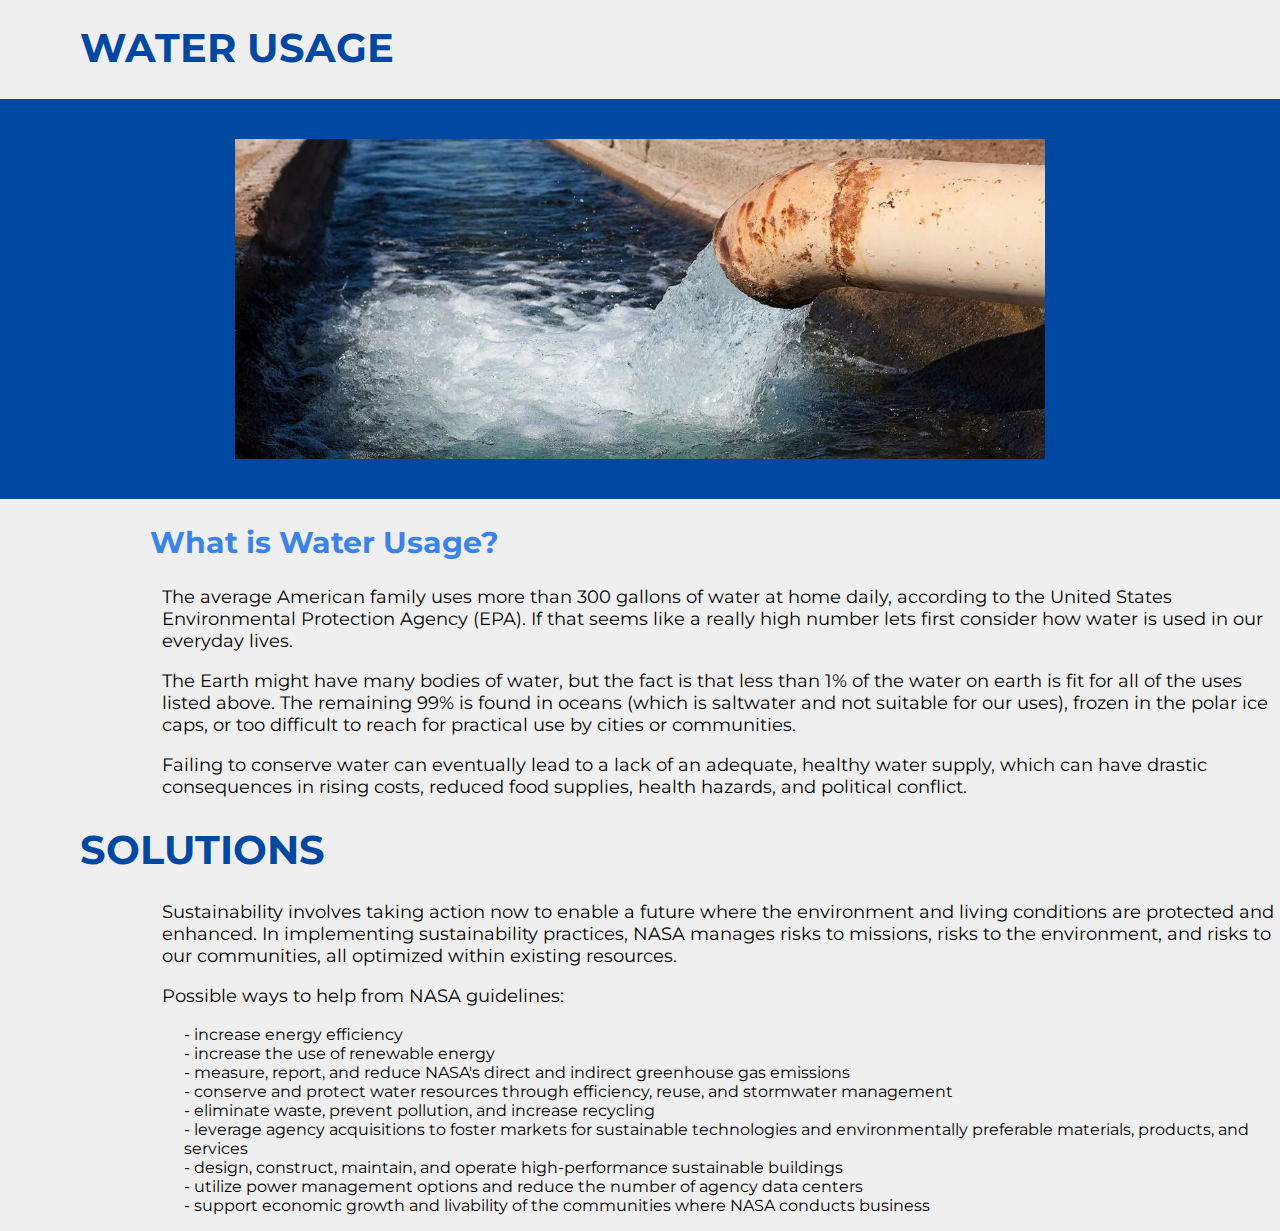
<file: solutions.html>
<!DOCTYPE html>




<html> 

    <head> 
        <meta charset="UTF=8">
        <title> Water Dash</title>
        <!--remember after any attribute in html you must use an equal "=" sign
            <link rel="stylesheet" type "text/css" href="css/stylesheet.css">-->
        <link rel="stylesheet" type="text/css" href="css/stylesheet.css">
        <link rel="preconnect" href="https://fonts.googleapis.com">
        <link rel="preconnect" href="https://fonts.gstatic.com" crossorigin>
        <link
            href="https://fonts.googleapis.com/css2?family=Montserrat:ital,wght@0,300;0,400;0,700;1,400;1,600&display=swap"
            rel="stylesheet">
    
    

    </head>


    <body> 

        <header>

            <a href="index.html"> <img class="headericon" src="./images/Water Dash.png"> </a>
    
        </header>
    
        <nav>
            <ul>
    
                <li> <a href="index.html">Our Project </a></li>
                <li> <a href="evi.html">Evidence </a></li>
                <li> <a href="solutions.html"> Solutions</a></li>
                <li> <a href="resources.html"> Resources</a></li>
            </ul>
        </nav>

      
        <section class="section1sol">     

        </section>

        <section class="section2">
            <h1 class="sections">DIFFERENT CAUSES</h1>
    
            <ul class="climatechange">
                <li > <a href="#temp"> CASUE 1</a></li>
                <li > <a href="#emissions"> CAUSE 2</a></li>
                <li > <a href="#level"> CAUSE 3</a></li>
                <li > <a href="#water"> CAUSE 4</a></li>
            </ul>
    
    
        </section>

     

        <section class="cause1"> 

            <h1 id="temp" class="sections" > RISING TEMPERATURES </h1>
            
            <div class="causesdiv"> 

            <img class="cause1img" src="./images/images.jpeg"> 

            </div>

            <h2 class="h2section">What is Rising Temperatures? </h2>

            <p> Given the tremendous size and heat capacity of the global oceans, it takes a massive amount of heat energy to raise Earths average yearly surface temperature even a small amount. The roughly 2-degree Fahrenheit (1 degrees Celsius) increase in global average surface temperature that has occurred since the pre-industrial era (1880 to 1900) might seem small, but it means a significant increase in accumulated heat.
            </p>

            <p>  That extra heat is driving regional and seasonal temperature extremes, reducing snow cover and sea ice, intensifying heavy rainfall, and changing habitat ranges for plants and animals expanding some and shrinking others.  As the map below shows, most land areas have warmed faster than most ocean areas, and the Arctic is warming faster than most other regions.</p>

           
        </section>

        <section class="cause2"> 

            <h1 id="emissions" class="sections"> CO2 EMISSIONS </h1>
            
            <div class="causesdiv"> 

            <img class="cause1img" src="./images/ImageForArticle_830(1).webp"> 

            </div>

            <h2 class="h2section">What is CO2 Emissions? </h2>

            <p> 
                Carbon dioxide is a gas consisting of one carbon atom and two oxygen atoms. Carbon dioxide occurs naturally through volcanic eruptions, wildfires, and human respiration. Its also generated by human-made activities such as burning fossil fuels for power and transportation.
            </p>

            <p> 
                The greenhouse effect is where greenhouses gases, such as CO2, absorb the suns solar energy and traps heat within the Earths atmosphere, creating a climate habitable for humans and other species.

During the day, the sun sends solar energy to the earth, warming up our oceans and land. At night, the Earth releases this energy back into the air to escape through the Earths atmosphere. Greenhouse gases trap some of this escaping heat, keeping our plant at a temperature perfect for living in.
            </p>

            
        </section>

        <section class="cause3"> 

            <h1 id= "level" class="sections"> RISING SEA LEVELS </h1>
            
            <div class="causesdiv"> 

            <img class="cause1img" src="./images/ImageForArticle_1082(1).webp"> 

            </div>

            <h2 class="h2section">What is Rising Sea Levels? </h2>

            <p>
                Global mean sea level has risen about 8 to 9 inches (21 to 24 centimeters) since 1880, with about a third of that coming in just the last two and a half decades. The rising water level is mostly due to a combination of melt water from glaciers and ice sheets and thermal expansion of seawater as it warms. In 2020, global mean sea level was 91.3 millimeters (3.6 inches) above the 1993 average, making it the highest annual average in the satellite record (1993-present).
            </p>

            <p> 
                In urban settings along coastlines around the world, rising seas threaten infrastructure necessary for local jobs and regional industries. Roads, bridges, subways, water supplies, oil and gas wells, power plants, sewage treatment plants, landfills the list is practically endless are all at risk from sea level rise. 
            </p>

            <p> 
                Higher background water levels mean that deadly and destructive storm surges, such as those associated with Hurricane Katrina, Superstorm Sandy, and Hurricane Michael push farther inland than they once did. Higher sea level also means more frequent high tide flooding, sometimes called nuisance flooding because it isnt generally deadly or dangerous, but it can be disruptive and expensive. 
            </p>

           

        </section>

        <section class="cause4"> 

            <h1 id="water" class="sections"> WATER USAGE </h1>
            
            <div class="causesdiv"> 

            <img class="cause1img" src="./images/1200x475-water-usage.webp"> 

            </div>

            <h2 class="h2section">What is Water Usage? </h2>

            <p> 
                The average American family uses more than 300 gallons of water at home daily, according to the United States Environmental Protection Agency (EPA). If that seems like a really high number lets first consider how water is used in our everyday lives.
            </p> 

            <p> 
                The Earth might have many bodies of water, but the fact is that less than 1% of the water on earth is fit for all of the uses listed above. The remaining 99% is found in oceans (which is saltwater and not suitable for our uses), frozen in the polar ice caps, or too difficult to reach for practical use by cities or communities.
            </p>

            <p>
                Failing to conserve water can eventually lead to a lack of an adequate, healthy water supply, which can have drastic consequences in rising costs, reduced food supplies, health hazards, and political conflict.
            </p>
            

        </section>


        <section> 

            <h1 class="sections"> SOLUTIONS</h1>

            <p> Sustainability involves taking action now to enable a future where the environment and living conditions are protected and enhanced. In implementing sustainability practices, NASA manages risks to missions, risks to the environment, and risks to our communities, all optimized within existing resources.</p>

            <p>Possible ways to help from NASA guidelines: </p>

            <div > 

            <ul class="list"> 
                <li> - increase energy efficiency </li> 
                <li> - increase the use of renewable energy</li>
                <li> - measure, report, and reduce NASA's direct and indirect greenhouse gas emissions </li>
                <li>- conserve and protect water resources through efficiency, reuse, and stormwater management </li>
                <li>- eliminate waste, prevent pollution, and increase recycling </li>
                <li>- leverage agency acquisitions to foster markets for sustainable technologies and environmentally preferable materials, products, and services </li>
                <li>- design, construct, maintain, and operate high-performance sustainable buildings </li>
                <li>- utilize power management options and reduce the number of agency data centers</li>
                <li>- support economic growth and livability of the communities where NASA conducts business </li>
               
            </ul>

        </div>


        </section>
    
    
    
    
        




    </body>

</html>
</file>
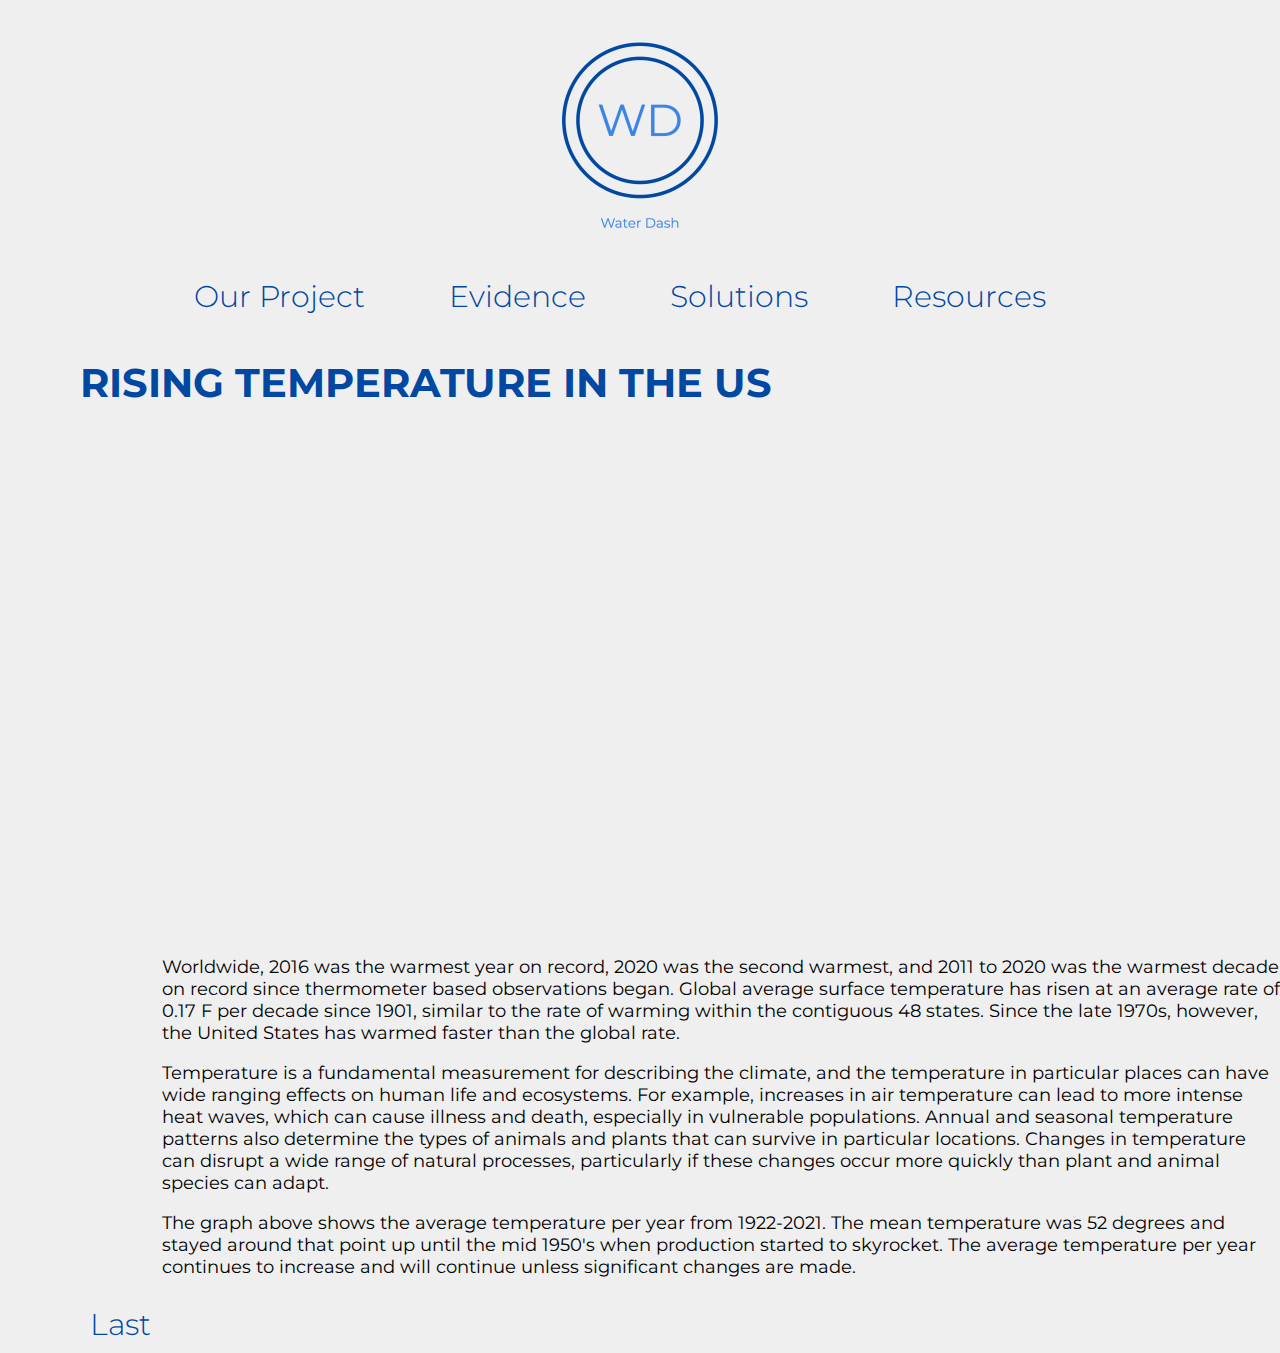
<file: temp.html>
<!DOCTYPE html>

<html> 
    <head> 

        <meta charset="UTF=8">
        <title> Water Dash</title>
        <!--remember after any attribute in html you must use an equal "=" sign
            <link rel="stylesheet" type "text/css" href="css/stylesheet.css">-->
        <link rel="stylesheet" type="text/css" href="css/stylesheet.css">
        <link rel="preconnect" href="https://fonts.googleapis.com">
        <link rel="preconnect" href="https://fonts.gstatic.com" crossorigin>
        <link
            href="https://fonts.googleapis.com/css2?family=Montserrat:ital,wght@0,300;0,400;0,700;1,400;1,600&display=swap"
            rel="stylesheet">
        <script src="https://d3js.org/d3.v4.js"></script>
    
    


    </head>

    <body> 

        <header>

            <a href="index.html"> <img class="headericon" src="./images/Water Dash.png"> </a>
    
        </header>
    
        <nav>
            <ul>
    
                <li> <a href="index.html">Our Project </a></li>
                <li> <a href="evi.html">Evidence </a></li>
                <li> <a href="solutions.html"> Solutions</a></li>
                <li> <a href="resources.html"> Resources</a></li>
            </ul>
        </nav>

         <!-- GRAPH GOES HERE  -->
         <section> 
        


            <h1 class="sections"> RISING TEMPERATURE IN THE US </h1>

            <!-- need to create an svg element  -->
             <!-- create an SVG canvas for us to modify -->

               <!-- need to create an svg element  -->

               <div class="ma"> 
                <svg id="map6" width="2000" height="500"></svg>
                <script src="./map6.js"></script>
               </div>
        
          
            

               <p> 
                Worldwide, 2016 was the warmest year on record, 2020 was the second warmest, and 2011 to 2020 was the warmest decade on record since thermometer based observations began. Global average surface temperature has risen at an average rate of 0.17 F per decade since 1901, similar to the rate of warming within the contiguous 48 states. Since the late 1970s, however, the United States has warmed faster than the global rate.
            </p>

        <p> Temperature is a fundamental measurement for describing the climate, and the temperature in particular places can have wide ranging effects on human life and ecosystems. For example, increases in air temperature can lead to more intense heat waves, which can cause illness and death, especially in vulnerable populations. Annual and seasonal temperature patterns also determine the types of animals and plants that can survive in particular locations. Changes in temperature can disrupt a wide range of natural processes, particularly if these changes occur more quickly than plant and animal species can adapt.

        </p>
            <p>
                The graph above shows the average temperature per year from 1922-2021. The mean temperature was 52 degrees and stayed around that point up until the mid 1950's when production started to skyrocket. The average temperature per year continues to increase and will continue unless significant changes are made.
            </p>

            

        </section>



        <div class="but"> 
            <div class="prev"> 
                <a  href="./risingsea.html" >Last</a> 
          
            </div>
          
            <div class="next">
                <a  href="./emissions.html" >Next </a> 
          
            </div> 
          </div>


    </body>
</html>
</file>
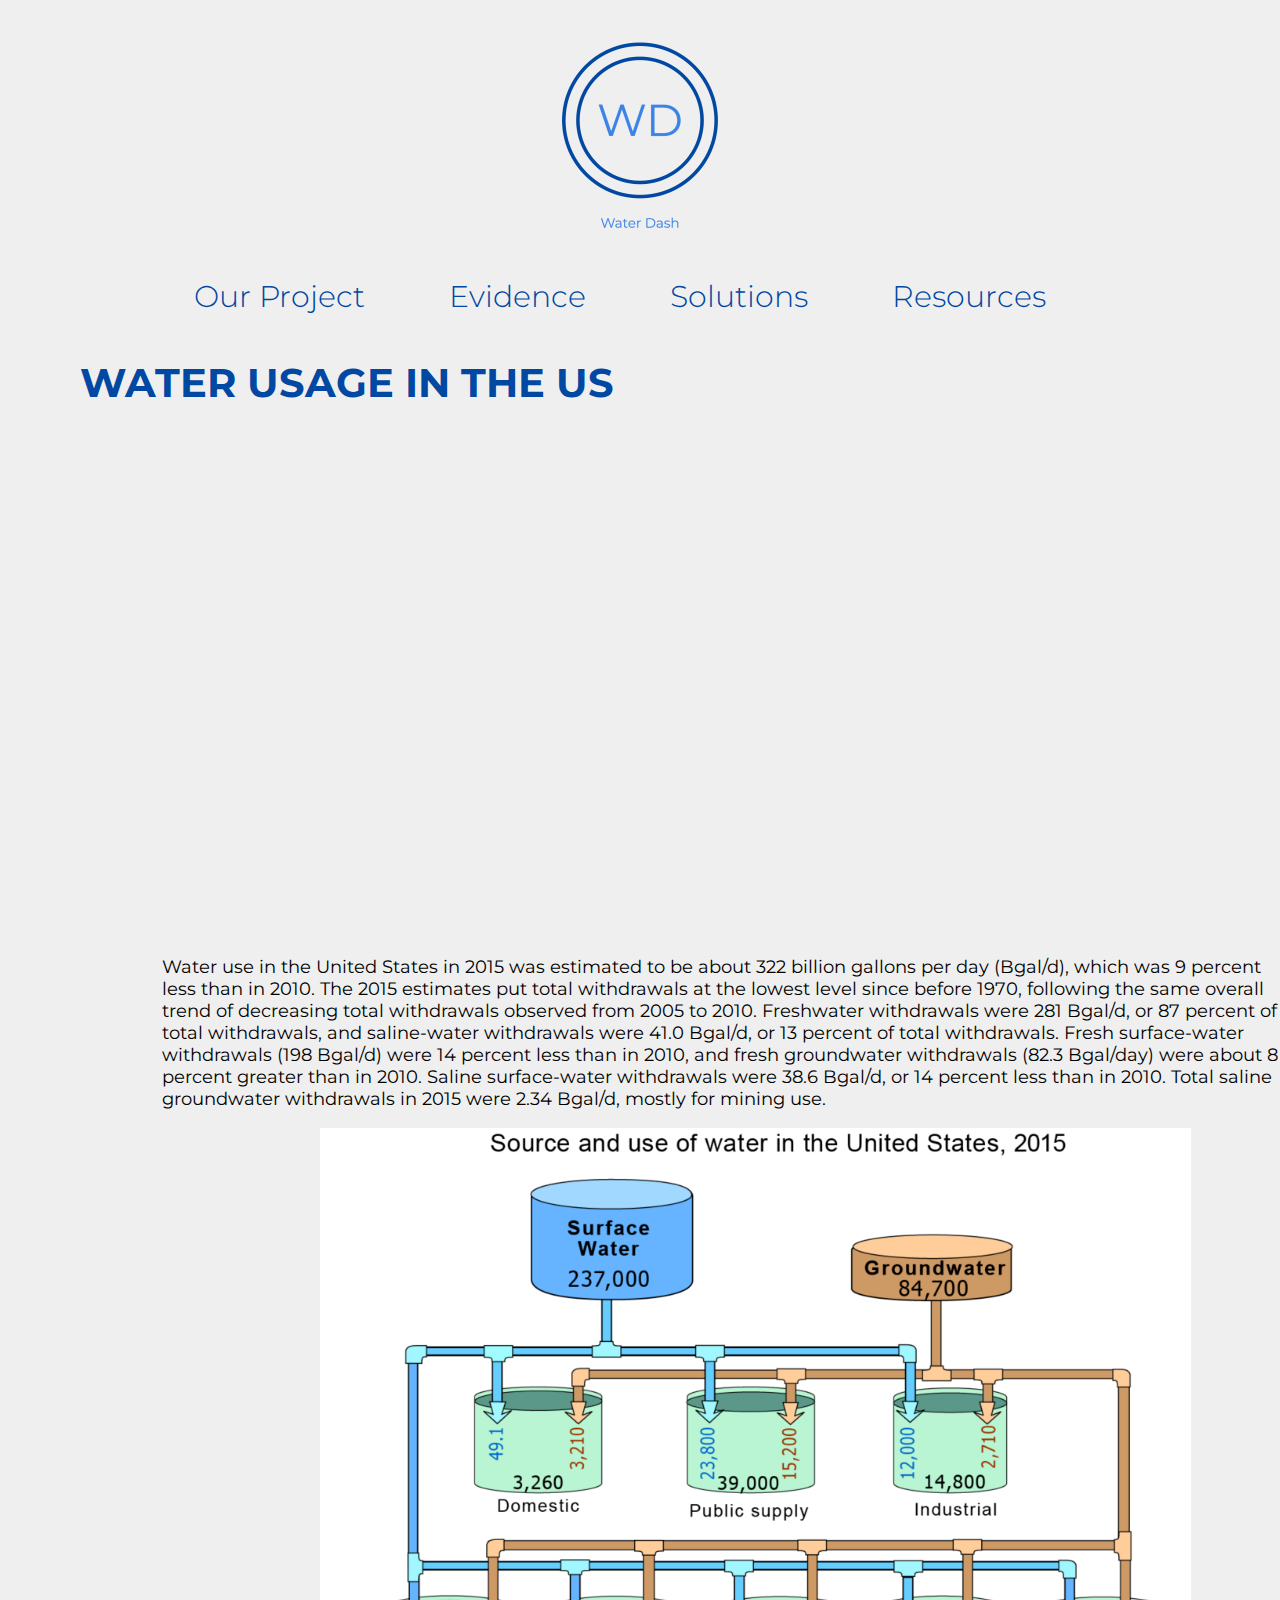
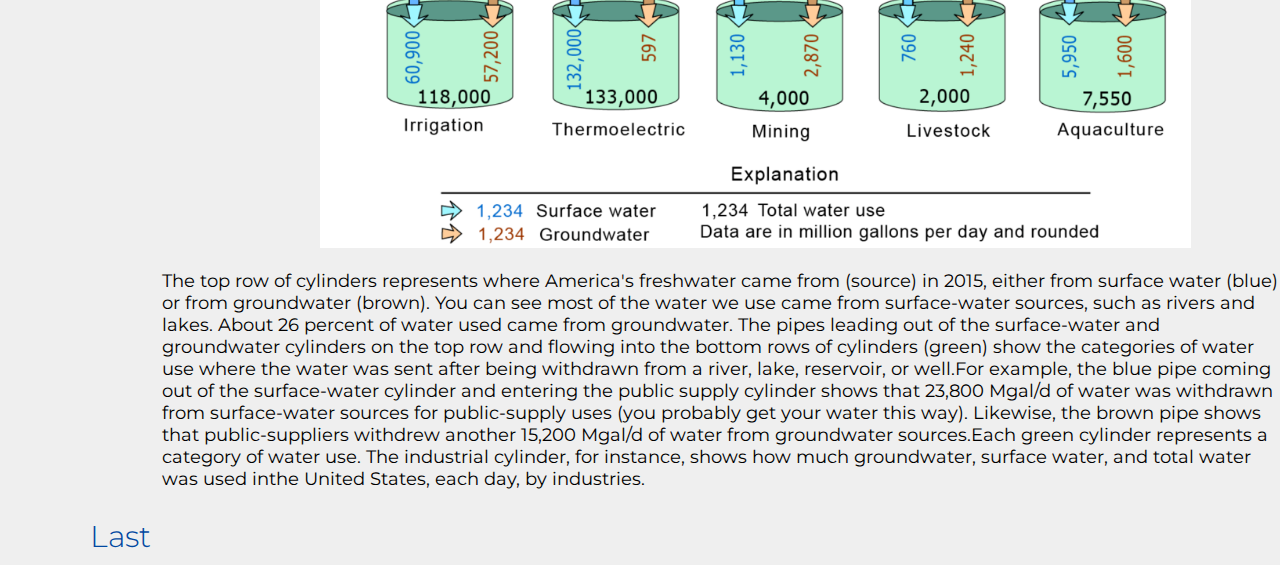
<file: waterusage.html>
<!DOCTYPE html>

<html>

<head>
  <meta charset="UTF=8">
  <title> Water Dash</title>
  <!--remember after any attribute in html you must use an equal "=" sign
        <link rel="stylesheet" type "text/css" href="css/stylesheet.css">-->
  <link rel="stylesheet" type="text/css" href="css/stylesheet.css">
  <link rel="preconnect" href="https://fonts.googleapis.com">
  <link rel="preconnect" href="https://fonts.gstatic.com" crossorigin>
  <link href="https://fonts.googleapis.com/css2?family=Montserrat:ital,wght@0,300;0,400;0,700;1,400;1,600&display=swap"
    rel="stylesheet">

  <style>
    

    .axis path,
    .axis line {
      fill: none;
      stroke: #000;
      shape-rendering: crispEdges;
    }

    .x.axis path {
      display: none;
    }
  </style>

</head>




<body>

  <header>

    <a href="index.html"> <img class="headericon" src="./images/Water Dash.png"> </a>
  
  </header>
  
  <nav>
    <ul>
  
      <li> <a href="index.html">Our Project </a></li>
      <li> <a href="evi.html">Evidence </a></li>
      <li> <a href="solutions.html"> Solutions</a></li>
      <li> <a href="resources.html"> Resources</a></li>
    </ul>
  </nav>
  
  <script src="https://d3js.org/d3.v3.min.js"></script>

  

         <!-- MAP 1  -->
         <section class="map1"> 
        


          <h1 class="sections"> WATER USAGE IN THE US </h1>

          <!-- need to create an svg element  -->
           <!-- create an SVG canvas for us to modify -->

             <!-- need to create an svg element  -->

             <div class="ma"> 
              <svg id="waterusage" width="2000" height="500"></svg>
              <script src="./WATERUSAGE.js"></script>

             </div>
      
        
          

          <p> 
            Water use in the United States in 2015 was estimated to be about 322 billion gallons per day (Bgal/d), which was 9 percent less than in 2010. The 2015 estimates put total withdrawals at the lowest level since before 1970, following the same overall trend of decreasing total withdrawals observed from 2005 to 2010. Freshwater withdrawals were 281 Bgal/d, or 87 percent of total withdrawals, and saline-water withdrawals were 41.0 Bgal/d, or 13 percent of total withdrawals. Fresh surface-water withdrawals (198 Bgal/d) were 14 percent less than in 2010, and fresh groundwater withdrawals (82.3 Bgal/day) were about 8 percent greater than in 2010. Saline surface-water withdrawals were 38.6 Bgal/d, or 14 percent less than in 2010. Total saline groundwater withdrawals in 2015 were 2.34 Bgal/d, mostly for mining use.      
          </p>


          <img class="usgimg" src="./images/wss-wuse-pipe-diagram-2015.png"> 
          <p> The top row of cylinders represents where America's freshwater came from (source) in 2015, either from surface water (blue) or from groundwater (brown). You can see most of the water we use came from surface-water sources, such as rivers and lakes. About 26 percent of water used came from groundwater. The pipes leading out of the surface-water and groundwater cylinders on the top row and flowing into the bottom rows of cylinders (green) show the categories of water use where the water was sent after being withdrawn from a river, lake, reservoir, or well.For example, the blue pipe coming out of the surface-water cylinder and entering the public supply cylinder shows that 23,800 Mgal/d of water was withdrawn from surface-water sources for public-supply uses (you probably get your water this way). Likewise, the brown pipe shows that public-suppliers withdrew another 15,200 Mgal/d of water from groundwater sources.Each green cylinder represents a category of water use. The industrial cylinder, for instance, shows how much groundwater, surface water, and total water was used inthe United States, each day, by industries.
          </p>


          <div class="but"> 
            <div class="prev"> 
                <a  href="./emissions.html" >Last</a> 

            </div>

            <div class="next">
                <a  href="./risingsea.html" >Next </a> 

            </div> 
        </div>
        

</body>

</html>
</file>
<file: css/stylesheet.css>
body{ 
    margin: 0%;
    background-color: #EFEFEF;
    font-family: 'Montserrat';
   

}

header{ 
    display: flex;
    text-align: center;
    justify-content: center;
}
.headericon{ 
  
    width: 30vh;
}

nav{ 
    display: flex;
    align-items: center;
    justify-content: center;
    font-family:Montserrat;

}

nav ul{
    display: inline-block;
    margin-block-start: 0em;
    margin-block-end: 0em;
}

nav li{ 
    display: inline-block;
    padding-right: 80px;
    margin-bottom: 1em;
    color: #0048A1;
    text-align: -webkit-match-parent;
}

a{
    text-decoration: none;
    font-size: 30px;
    font-weight: 300;
    color: #0048A1;

}

.section1{ 
    background-image: url(../images/water.jpeg);
    height: 80vh;
    background-size: cover;
    background-position: bottom;
    display: flex;
    align-items: center;
    justify-content: center;

}

.section1sol{ 
    background-image: url(../images/climate-change-and-global-warming-scaled.webp);
    height: 100vh;
    background-size: cover;
   
}

.heroh1{ 
    color: white;
    font-family: Montserrat;
    font-size: 40px;
    text-align: center;
    margin-top: 7em;
 
}

.sections{ 
    color: #0048A1;
    font-size: 40px;
    margin-left: 2em;
    
}

.climatechange{ 
    display: flex;
    align-items: center;
    justify-content: center;

}

.climatechange li{ 
    display: inline-block;
    padding: 40px 100px; 

}

.circle a{  
    display: inline-block;
    padding: 30px 30px;
    border-radius: 100%;
    color: #EFEFEF;
    background-color: #0048A1;
    line-height: 100px;
    

}



.h2section{ 
    font-size: 30px;
    margin-left: 5em;
    color:#3B84E6;

}

p{ 
    font-size: 18px;
    margin-left: 9em;
}

.profile{ 
    display: flex;
    align-items: center;
    justify-content: center;
}

.profileigmg{ 
    height: 14em;
    border-radius: 100%;
    line-height: 100px;
    padding: 10px 40px;
   

}

.profilenames{ 
    display: flex; 
    align-items: center;
    justify-content: center;
    
}

h3{ 
    padding: 0px 10em;
}

.casey{
    margin-left: 1em;
}

.components .prjcomp { 
    margin-left: 9em;
    font-size: 18px;
    text-decoration: none;
  
}

li{ 
    list-style: none;
}

.causesdiv{
    margin-top: 10px;
    background-color: #0048A1;
    display: flex;
    align-items: center;
    justify-content: center;
    padding: 40px;
}

.cause1img{ 
    width: 90vh; 
}

.cause2{ 
    margin-top: 5em;
}

.cause3{ 
    margin-top: 5em;
}
.cause4{ 
    margin-top: 5em;
}


.resourcesimg{ 
    height: 30vh; 
}

.list{ 
    margin-left: 9em;
}

.res{
    margin: 25px 90px;
}

.res2{
    margin: 25px 90px;
    text-align: center;
    justify-content: center;
}

.eviimg{ 

    height: 50vh;
    float: center;


}

.ma{
    justify-self: center; 
    align-items: center;
}


.but{ 
    display: flex;
}

.prev{
    align-items: left;
    margin: 10px 90px ;
   
}

.next{
    align-items: right;
    margin: 10px 10px ;

    margin-left: 65em;

    
}

#waterusage{ 
    margin-left: 15em;
}

#map5{ 
    margin-left: 15em;
}

#map6{ 
    margin-left: 15em;
}

.usgimg{ 
    margin-left: 20em;
    height: 80vh;
}
</file>
